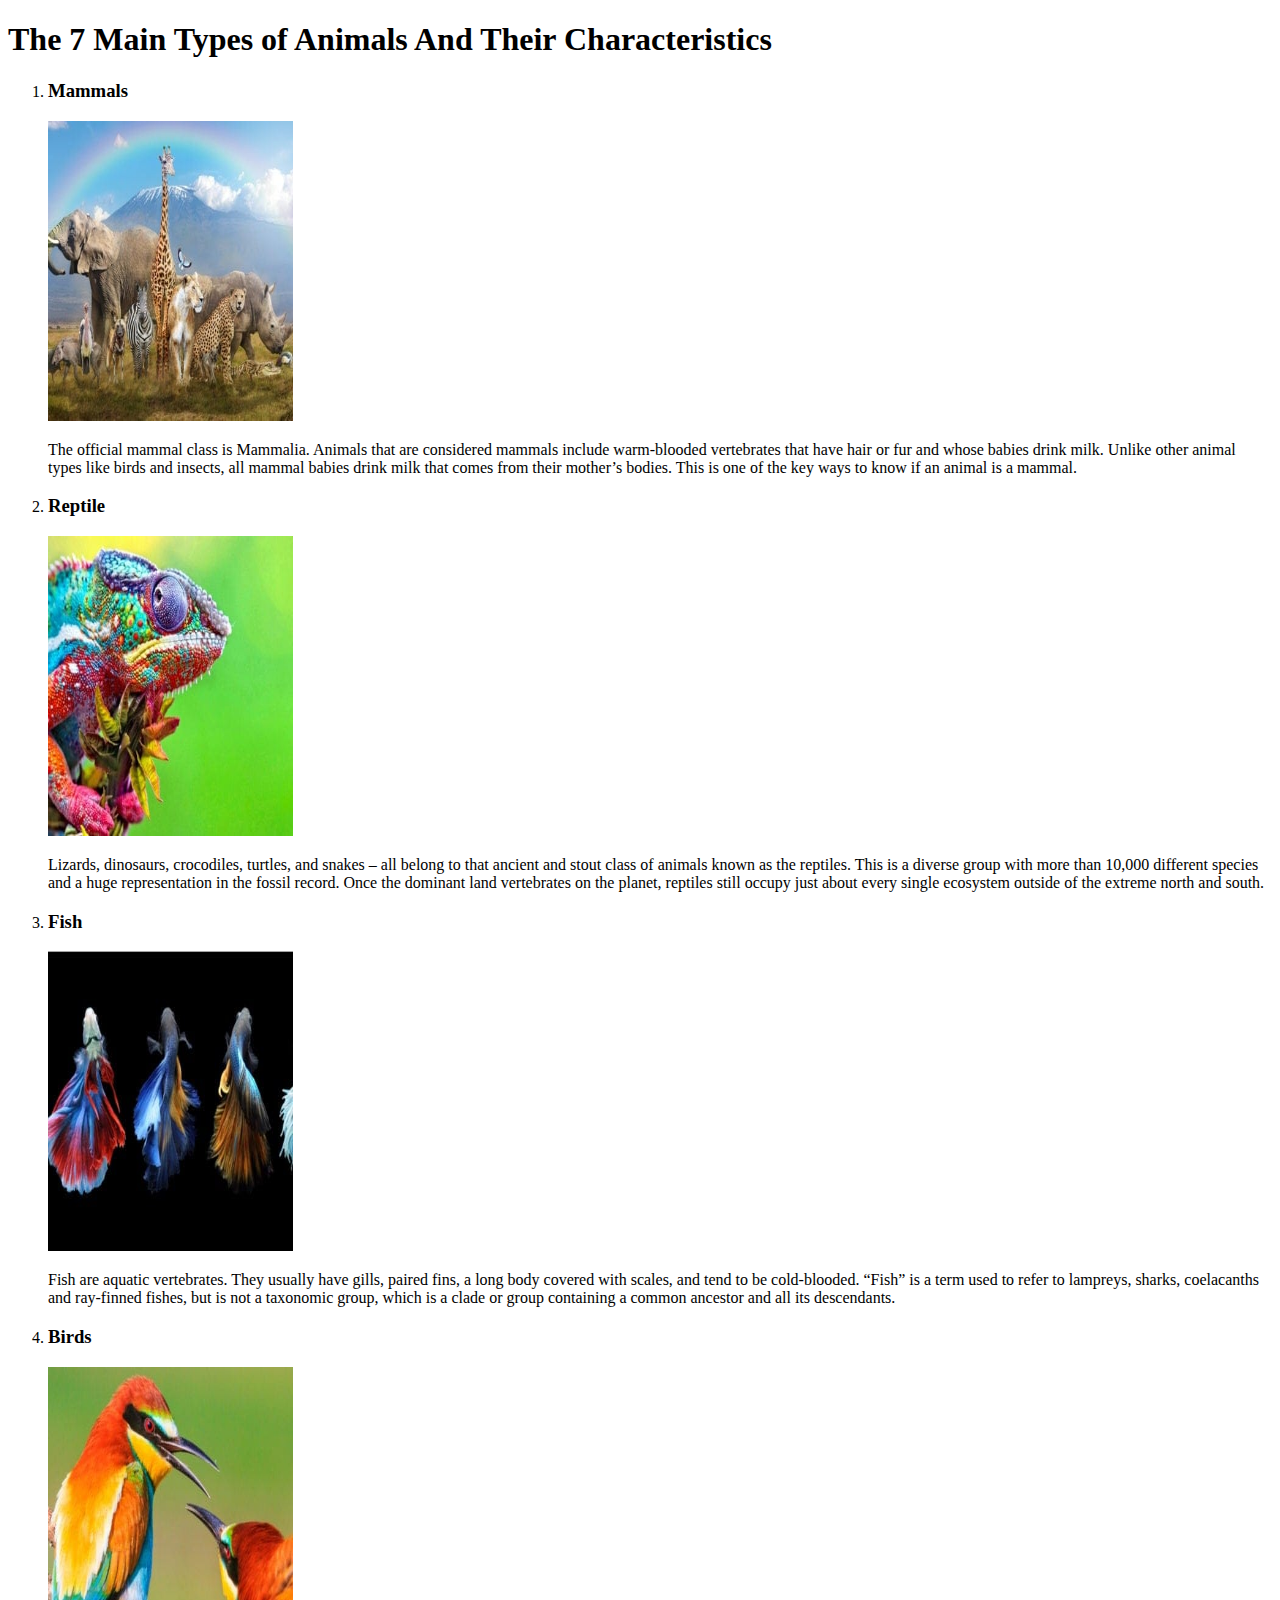
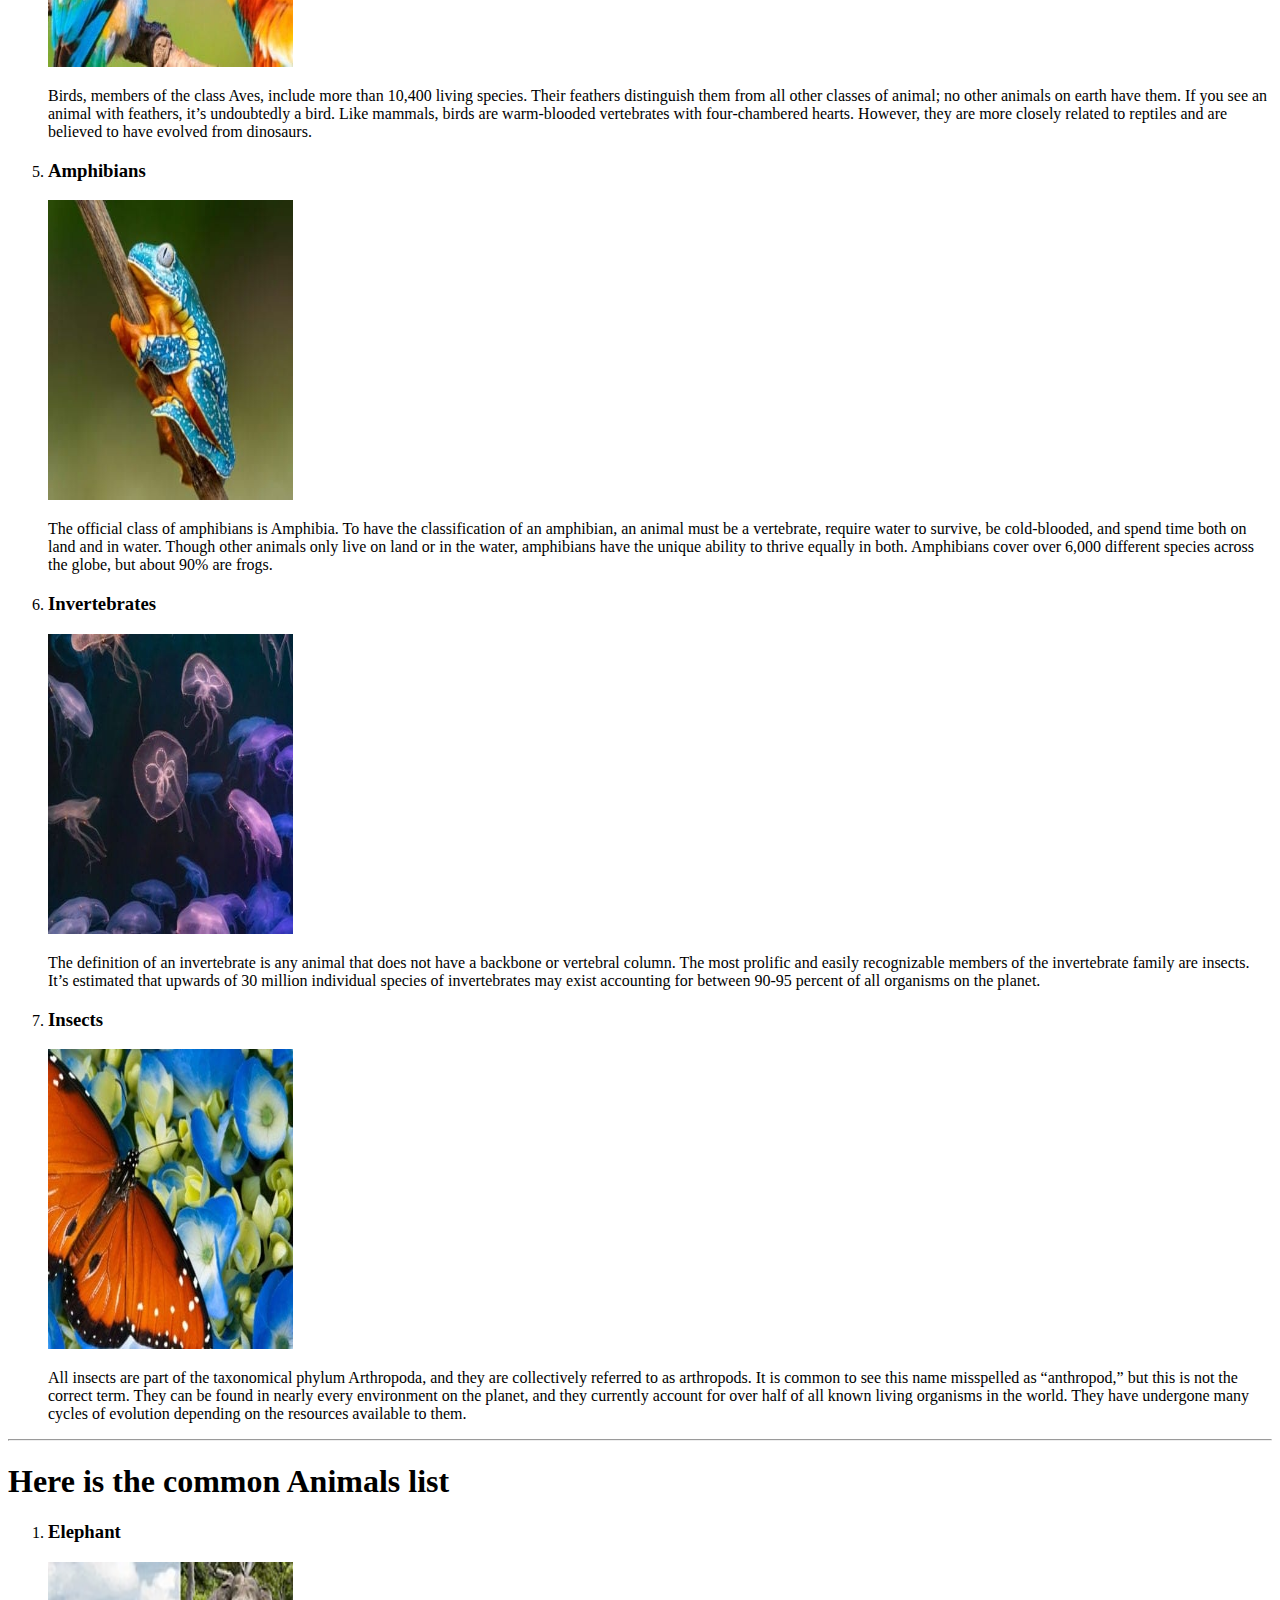
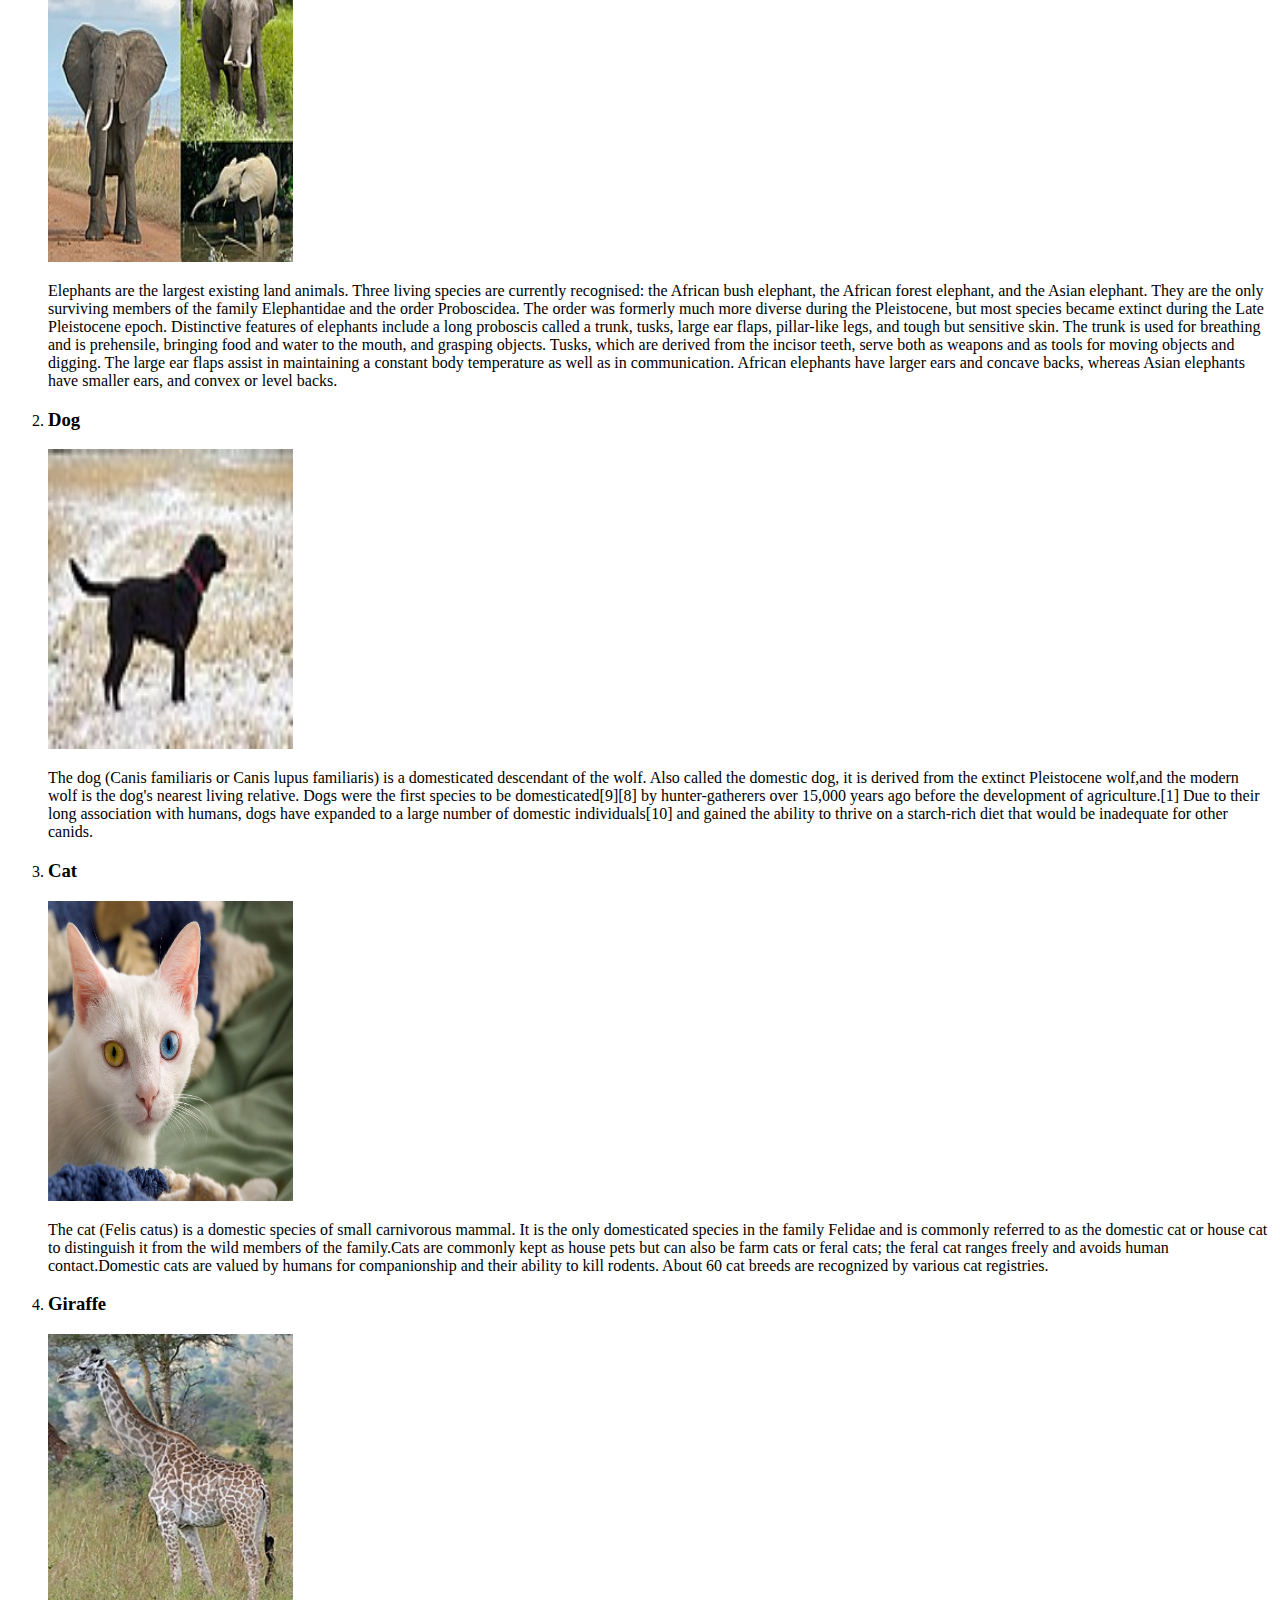
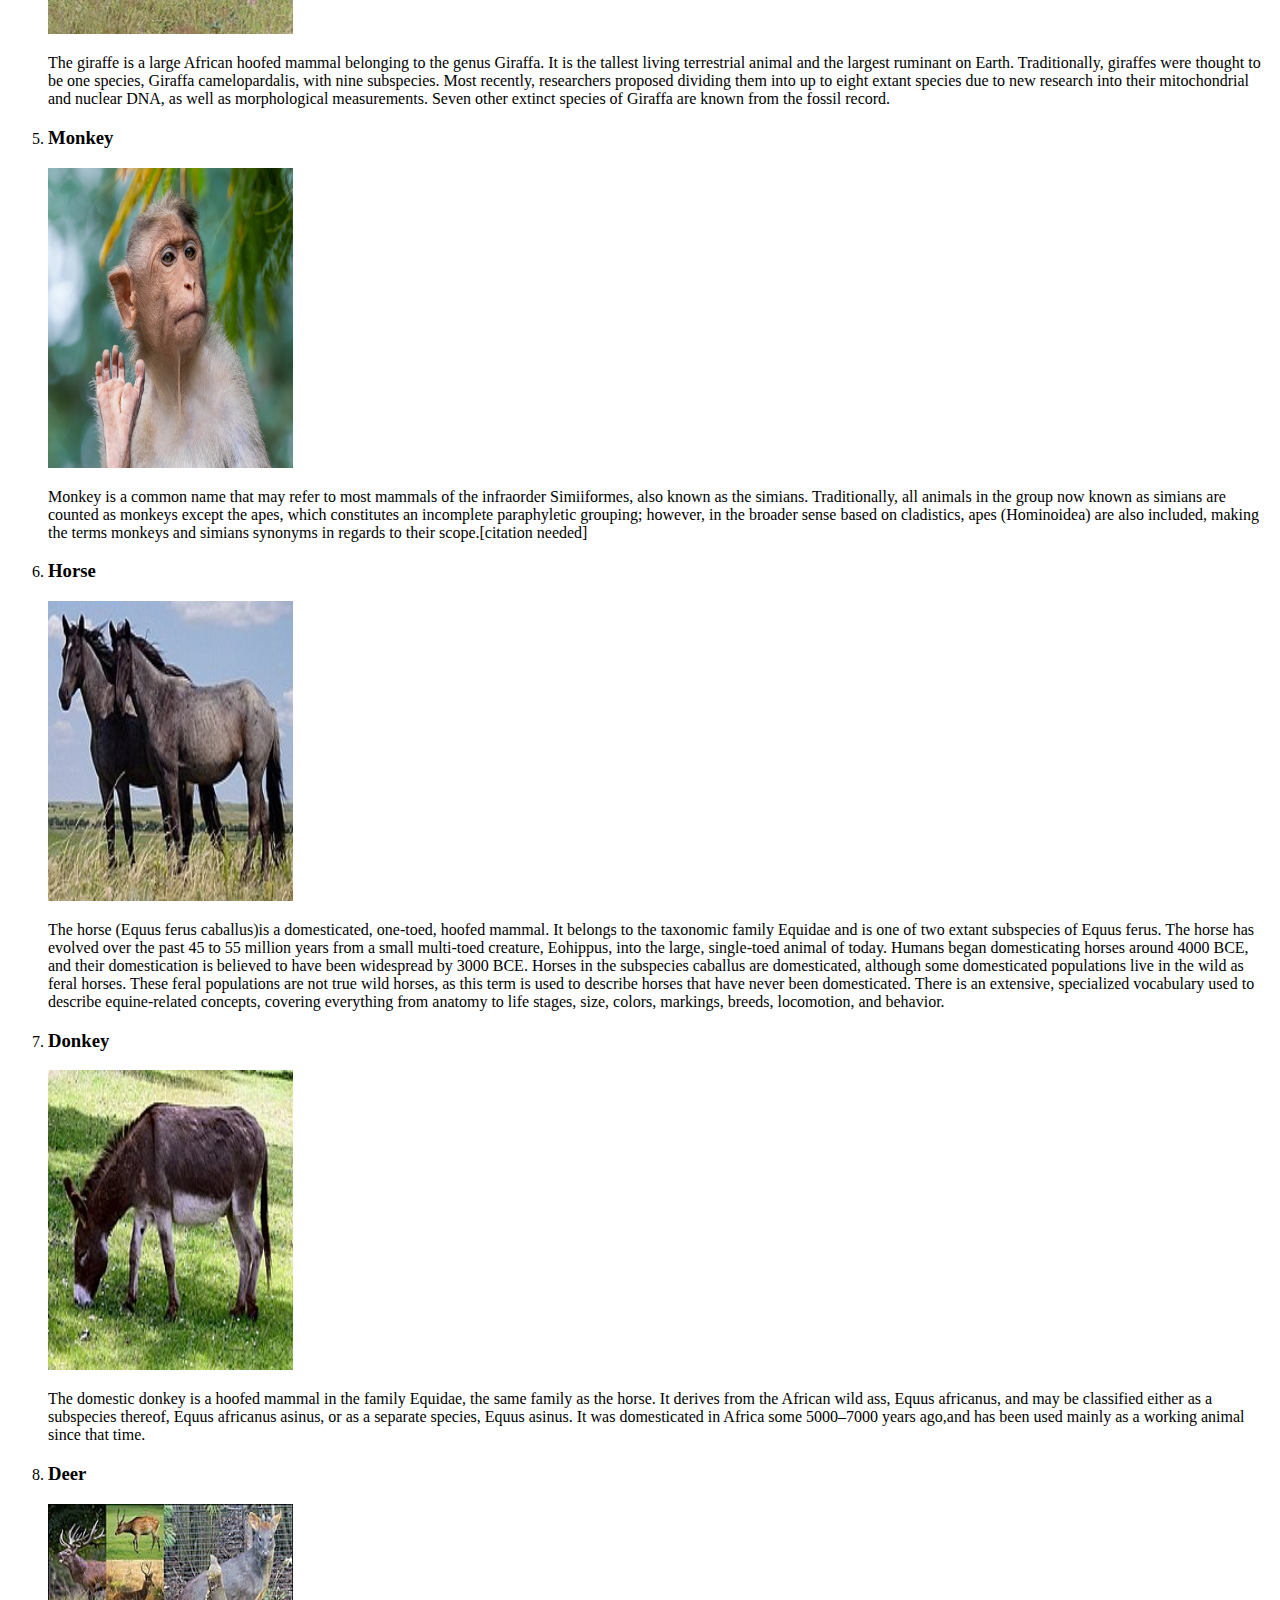
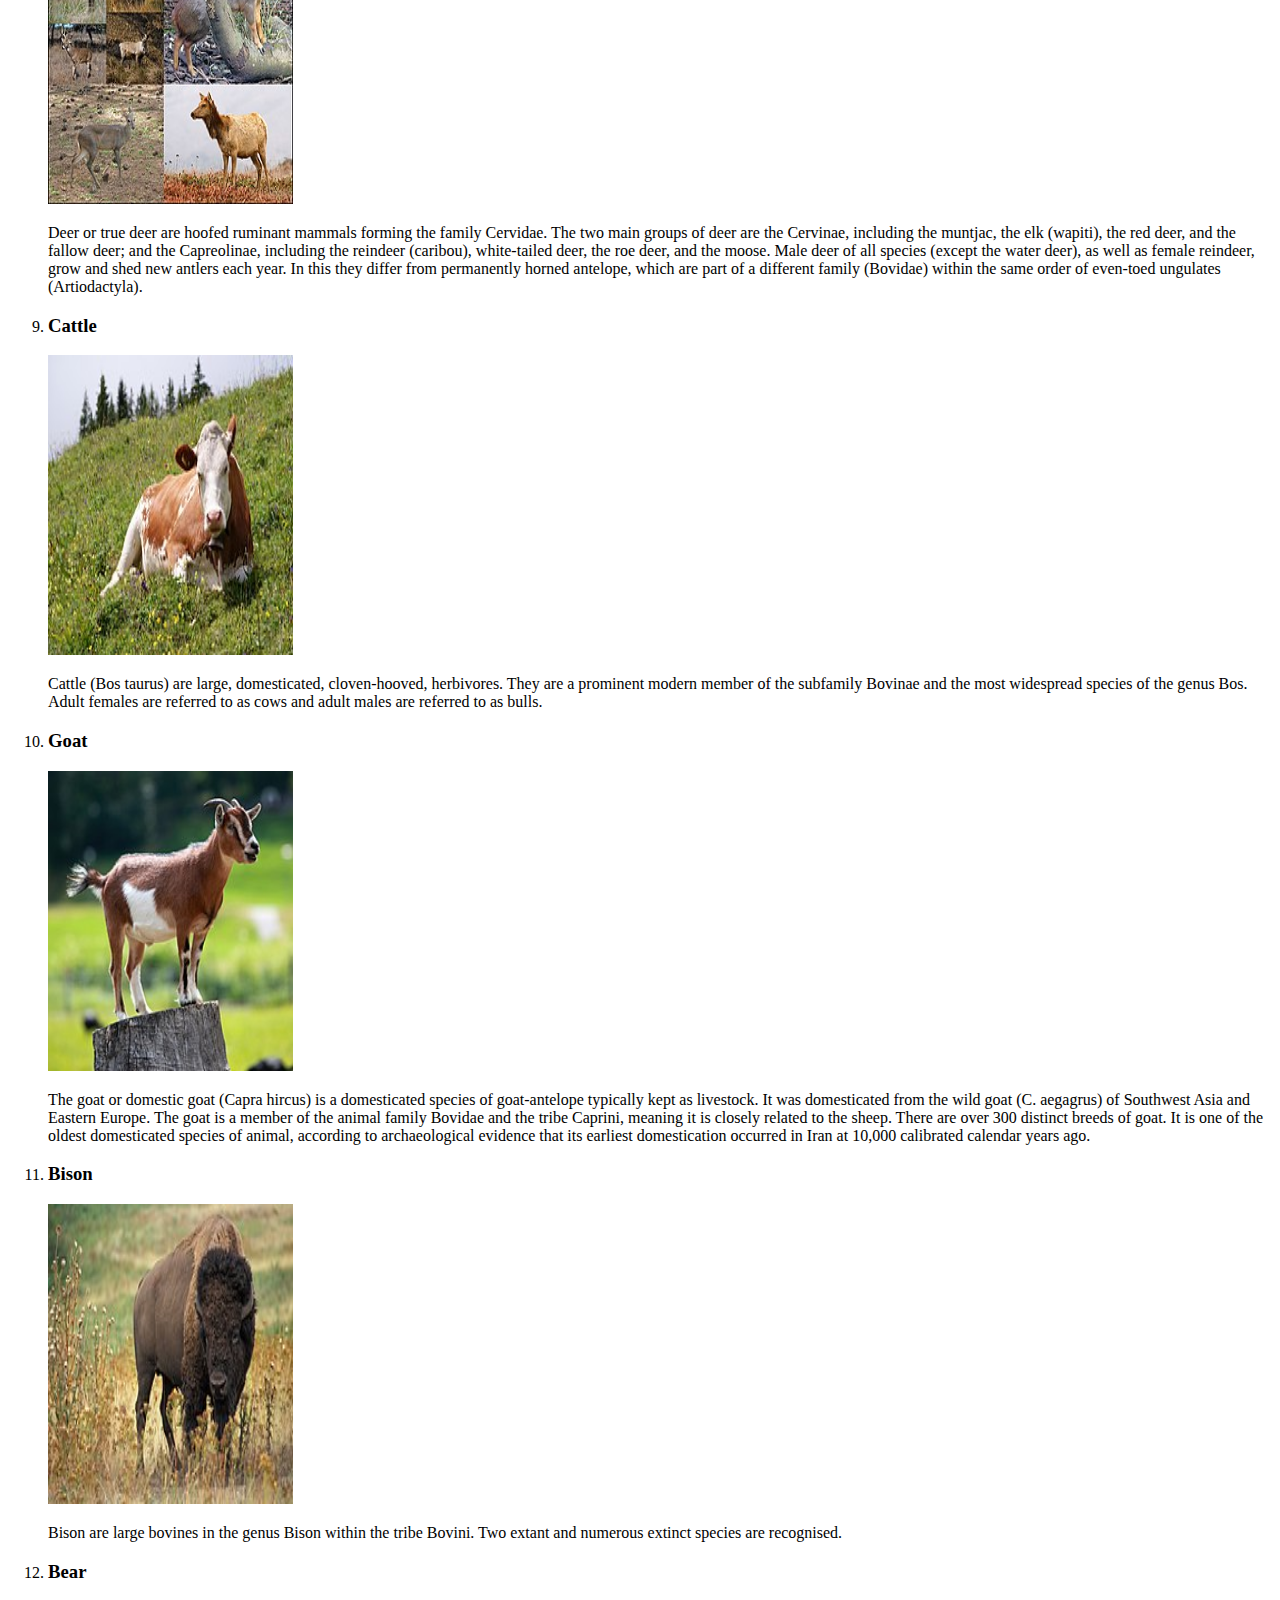
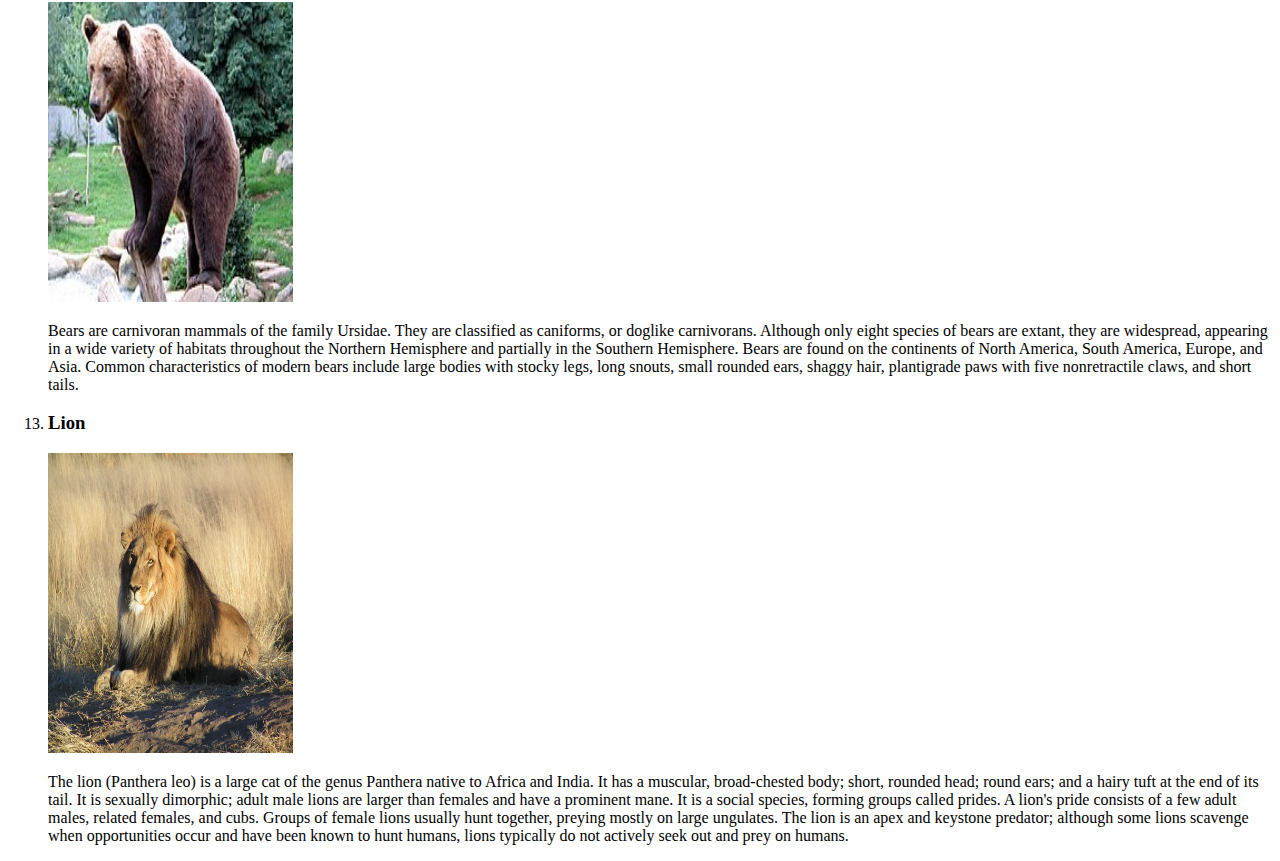
<file: AnimalSite/Animal.html>
<!DOCTYPE html>
<html lang="en">
<head>
    <meta charset="UTF-8">
    <meta http-equiv="X-UA-Compatible" content="IE=edge">
    <meta name="viewport" content="width=device-width, initial-scale=1.0">
    <title>Animal Article</title>
</head>
<body>
    <h1>The 7 Main Types of Animals And Their Characteristics</h1>
    <ol>
        <li>
            <h3>Mammals </h3>
        </li>
        <img
        height="300px"
        width="20%"
        title="Mammls"
        src="mammals.jpg"
        alt="Image not found"
        />
        <p>The official mammal class is Mammalia. Animals that are considered mammals include warm-blooded vertebrates that have hair or fur and whose babies drink milk. Unlike other animal types like birds and insects, all mammal babies drink milk that comes from their mother’s bodies. This is one of the key ways to know if an animal is a mammal.</p>
        
        <li>
           <h3>Reptile</h3> 
        </li>
        <img
        height="300px"
        width="20%"
        title="Reptile"
        src="Reptile.jpg"
        alt="Image not found"
        />
        <p>
            Lizards, dinosaurs, crocodiles, turtles, and snakes – all belong to that ancient and stout class of animals known as the reptiles. This is a diverse group with more than 10,000 different species and a huge representation in the fossil record. Once the dominant land vertebrates on the planet, reptiles still occupy just about every single ecosystem outside of the extreme north and south.
        </p>

        <li>
            <h3>Fish</h3>
        </li>
        <img
        height="300px"
        width="20%"
        title="Fish"
        src="fish.jpg"
        alt="Image not found"
        />
        <p>
            Fish are aquatic vertebrates. They usually have gills, paired fins, a long body covered with scales, and tend to be cold-blooded. “Fish” is a term used to refer to lampreys, sharks, coelacanths and ray-finned fishes, but is not a taxonomic group, which is a clade or group containing a common ancestor and all its descendants.  
        </p>

        <li>
            <h3>Birds</h3>
        </li>
        <img
        height="300px"
        width="20%"
        title="Birds"
        src="birds.jpg"
        alt="Image not found"
        />
        <p>
            Birds, members of the class Aves, include more than 10,400 living species. Their feathers distinguish them from all other classes of animal; no other animals on earth have them. If you see an animal with feathers, it’s undoubtedly a bird. Like mammals, birds are warm-blooded vertebrates with four-chambered hearts. However, they are more closely related to reptiles and are believed to have evolved from dinosaurs.
        </p>

        <li>
            <h3>Amphibians</h3>
        </li>
        <img
        height="300px"
        width="20%"
        title="Amphibians"
        src="amphibians.jpg"
        alt="Image not found"
        />
        <p>
            The official class of amphibians is Amphibia. To have the classification of an amphibian, an animal must be a vertebrate, require water to survive, be cold-blooded, and spend time both on land and in water. Though other animals only live on land or in the water, amphibians have the unique ability to thrive equally in both. Amphibians cover over 6,000 different species across the globe, but about 90% are frogs.
        </p>

        <li>
            <h3>Invertebrates</h3>
        </li>
        <img
        height="300px"
        width="20%"
        title="Invertebrates"
        src="invertebrates.jpg"
        alt="Image not found"
        />
        <p>
            The definition of an invertebrate is any animal that does not have a backbone or vertebral column. The most prolific and easily recognizable members of the invertebrate family are insects. It’s estimated that upwards of 30 million individual species of invertebrates may exist accounting for between 90-95 percent of all organisms on the planet.
        </p>

        <li>
            <h3>Insects</h3>
        </li>
        <img
        height="300px"
        width="20%"
        title="Insects"
        src="insects.jpg"
        alt="Image not found"
        />
        <p>
            All insects are part of the taxonomical phylum Arthropoda, and they are collectively referred to as arthropods. It is common to see this name misspelled as “anthropod,” but this is not the correct term. They can be found in nearly every environment on the planet, and they currently account for over half of all known living organisms in the world. They have undergone many cycles of evolution depending on the resources available to them.
        </p>


        
    </ol>
    <hr>
    <h1>Here is the common Animals list</h1>
    <ol>
        <li>
            <h3>Elephant</h3>
        </li>
        <img
        height="300px"
        width="20%"
        title="Elephant"
        src="elephant.jpg"
        alt="Image not found"
        />
        <p>
            Elephants are the largest existing land animals. Three living species are currently recognised: the African bush elephant, the African forest elephant, and the Asian elephant. They are the only surviving members of the family Elephantidae and the order Proboscidea. The order was formerly much more diverse during the Pleistocene, but most species became extinct during the Late Pleistocene epoch. Distinctive features of elephants include a long proboscis called a trunk, tusks, large ear flaps, pillar-like legs, and tough but sensitive skin. The trunk is used for breathing and is prehensile, bringing food and water to the mouth, and grasping objects. Tusks, which are derived from the incisor teeth, serve both as weapons and as tools for moving objects and digging. The large ear flaps assist in maintaining a constant body temperature as well as in communication. African elephants have larger ears and concave backs, whereas Asian elephants have smaller ears, and convex or level backs.
        </p>

        <li>
            <h3>Dog</h3>
        </li>
        <img
        height="300px"
        width="20%"
        title="Dog"
        src="dog.jpg"
        alt="Image not found"
        />
        <p>
            The dog (Canis familiaris or Canis lupus familiaris) is a domesticated descendant of the wolf. Also called the domestic dog, it is derived from the extinct Pleistocene wolf,and the modern wolf is the dog's nearest living relative. Dogs were the first species to be domesticated[9][8] by hunter-gatherers over 15,000 years ago before the development of agriculture.[1] Due to their long association with humans, dogs have expanded to a large number of domestic individuals[10] and gained the ability to thrive on a starch-rich diet that would be inadequate for other canids.
        </p>

        <li>
            <h3>Cat</h3>
        </li>
        <img
        height="300px"
        width="20%"
        title="Cat"
        src="cat.jpg"
        alt="Image not found"
        />
        <p>
            The cat (Felis catus) is a domestic species of small carnivorous mammal. It is the only domesticated species in the family Felidae and is commonly referred to as the domestic cat or house cat to distinguish it from the wild members of the family.Cats are commonly kept as house pets but can also be farm cats or feral cats; the feral cat ranges freely and avoids human contact.Domestic cats are valued by humans for companionship and their ability to kill rodents. About 60 cat breeds are recognized by various cat registries.
        </p>

        <li>
            <h3>Giraffe</h3>
        </li>
        <img
        height="300px"
        width="20%"
        title="Giraffe"
        src="Giraffe.jpg"
        alt="Image not found"
        />
        <p>
            The giraffe is a large African hoofed mammal belonging to the genus Giraffa. It is the tallest living terrestrial animal and the largest ruminant on Earth. Traditionally, giraffes were thought to be one species, Giraffa camelopardalis, with nine subspecies. Most recently, researchers proposed dividing them into up to eight extant species due to new research into their mitochondrial and nuclear DNA, as well as morphological measurements. Seven other extinct species of Giraffa are known from the fossil record.
        </p>

        <li>
            <h3>Monkey</h3>
        </li>
        <img
        height="300px"
        width="20%"
        title="Monkey"
        src="monkey.jpg"
        alt="Image not found"
        />
        <p>
            Monkey is a common name that may refer to most mammals of the infraorder Simiiformes, also known as the simians. Traditionally, all animals in the group now known as simians are counted as monkeys except the apes, which constitutes an incomplete paraphyletic grouping; however, in the broader sense based on cladistics, apes (Hominoidea) are also included, making the terms monkeys and simians synonyms in regards to their scope.[citation needed]
        </p>

        <li>
            <h3>Horse</h3>
        </li>
        <img
        height="300px"
        width="20%"
        title="Horse"
        src="horse.jpg"
        alt="Image not found"
        />
        <p>
            The horse (Equus ferus caballus)is a domesticated, one-toed, hoofed mammal. It belongs to the taxonomic family Equidae and is one of two extant subspecies of Equus ferus. The horse has evolved over the past 45 to 55 million years from a small multi-toed creature, Eohippus, into the large, single-toed animal of today. Humans began domesticating horses around 4000 BCE, and their domestication is believed to have been widespread by 3000 BCE. Horses in the subspecies caballus are domesticated, although some domesticated populations live in the wild as feral horses. These feral populations are not true wild horses, as this term is used to describe horses that have never been domesticated. There is an extensive, specialized vocabulary used to describe equine-related concepts, covering everything from anatomy to life stages, size, colors, markings, breeds, locomotion, and behavior.
        </p>

        <li>
            <h3>Donkey</h3>
        </li>
        <img
        height="300px"
        width="20%"
        title="Donkey"
        src="Donkey.jpg"
        alt="Image not found"
        />
        <p>
            The domestic donkey is a hoofed mammal in the family Equidae, the same family as the horse. It derives from the African wild ass, Equus africanus, and may be classified either as a subspecies thereof, Equus africanus asinus, or as a separate species, Equus asinus. It was domesticated in Africa some 5000–7000 years ago,and has been used mainly as a working animal since that time.
        </p>

        <li>
            <h3>Deer</h3>
        </li>
        <img
        height="300px"
        width="20%"
        title="Deer"
        src="deer.jpg"
        alt="Image not found"
        />
        <p>
            Deer or true deer are hoofed ruminant mammals forming the family Cervidae. The two main groups of deer are the Cervinae, including the muntjac, the elk (wapiti), the red deer, and the fallow deer; and the Capreolinae, including the reindeer (caribou), white-tailed deer, the roe deer, and the moose. Male deer of all species (except the water deer), as well as female reindeer, grow and shed new antlers each year. In this they differ from permanently horned antelope, which are part of a different family (Bovidae) within the same order of even-toed ungulates (Artiodactyla).
        </p>

        <li>
            <h3>Cattle</h3>
        </li>
        <img
        height="300px"
        width="20%"
        title="Cattle"
        src="cattle.jpg"
        alt="Image not found"
        />
        <p>
            Cattle (Bos taurus) are large, domesticated, cloven-hooved, herbivores. They are a prominent modern member of the subfamily Bovinae and the most widespread species of the genus Bos. Adult females are referred to as cows and adult males are referred to as bulls.
        </p>

        <li>
            <h3>Goat</h3>
        </li>
        <img
        height="300px"
        width="20%"
        title="Goat"
        src="goat.jpg"
        alt="Image not found"
        />
        <p>
            The goat or domestic goat (Capra hircus) is a domesticated species of goat-antelope typically kept as livestock. It was domesticated from the wild goat (C. aegagrus) of Southwest Asia and Eastern Europe. The goat is a member of the animal family Bovidae and the tribe Caprini, meaning it is closely related to the sheep. There are over 300 distinct breeds of goat. It is one of the oldest domesticated species of animal, according to archaeological evidence that its earliest domestication occurred in Iran at 10,000 calibrated calendar years ago.
        </p>

        <li>
            <h3>Bison</h3>
        </li>
        <img
        height="300px"
        width="20%"
        title="Bison"
        src="bison.jpg"
        alt="Image not Found"
        />
        <p>
            Bison are large bovines in the genus Bison  within the tribe Bovini. Two extant and numerous extinct species are recognised.
        </p>

        <li>
            <h3>Bear</h3>
        </li>
        <img
        height="300px"
        width="20%"
        title="Bears"
        src="bear.jpg"
        alt="Image not Found"
        />
        <p>
            Bears are carnivoran mammals of the family Ursidae. They are classified as caniforms, or doglike carnivorans. Although only eight species of bears are extant, they are widespread, appearing in a wide variety of habitats throughout the Northern Hemisphere and partially in the Southern Hemisphere. Bears are found on the continents of North America, South America, Europe, and Asia. Common characteristics of modern bears include large bodies with stocky legs, long snouts, small rounded ears, shaggy hair, plantigrade paws with five nonretractile claws, and short tails.
        </p>

        <li>
            <h3>Lion</h3>
        </li>
        <img
        height="300px"
        width="20%"
        title="Lion"
        src="lion.jpg"
        alt="Image not found"
        />
        <p>
            The lion (Panthera leo) is a large cat of the genus Panthera native to Africa and India. It has a muscular, broad-chested body; short, rounded head; round ears; and a hairy tuft at the end of its tail. It is sexually dimorphic; adult male lions are larger than females and have a prominent mane. It is a social species, forming groups called prides. A lion's pride consists of a few adult males, related females, and cubs. Groups of female lions usually hunt together, preying mostly on large ungulates. The lion is an apex and keystone predator; although some lions scavenge when opportunities occur and have been known to hunt humans, lions typically do not actively seek out and prey on humans.
        </p>


    </ol>
    
</body>
</html>
</file>
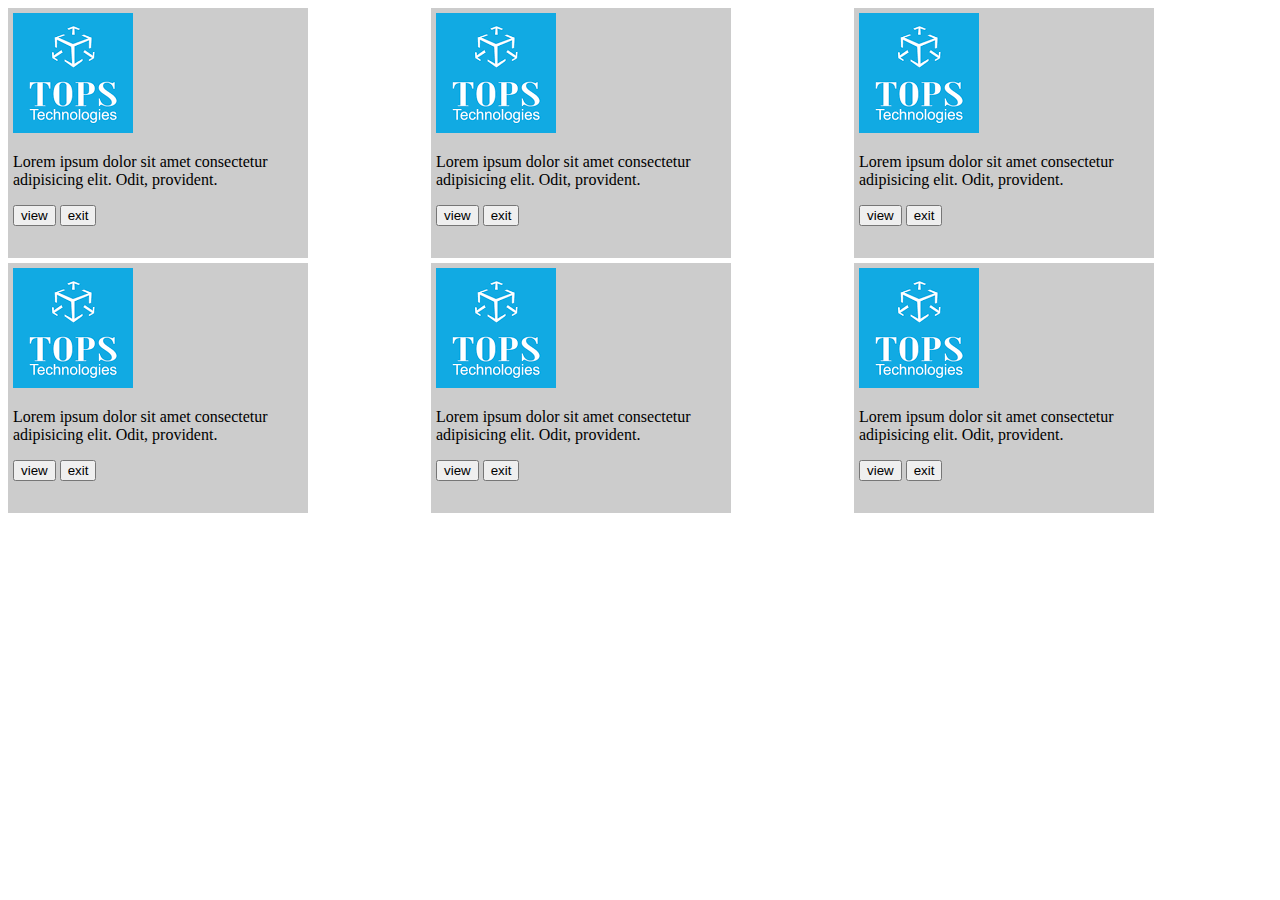
<file: Css_Assignment/layout.html>
<!DOCTYPE html>
<html lang="en">
<head>
    <meta charset="UTF-8">
    <meta http-equiv="X-UA-Compatible" content="IE=edge">
    <meta name="viewport" content="width=device-width, initial-scale=1.0">
    <title>Layout</title>
    <style>
  .container {
  display: grid;
  grid-template-columns: repeat(3, 1fr);
  grid-gap: 5px;
}

.item {
  height: 250px;
  width: 300px;
  background-color: #ccc;
  box-sizing: border-box;
  padding: 5px;
}
    </style>
</head>

<body>
    <div class="container">
        <div class="item item1">
            <img src="logo.png" alt="">
            <p>Lorem ipsum dolor sit amet consectetur adipisicing elit. Odit, provident.</p>
            <button>view</button>
            <button>exit</button>

        </div>

        <div class="item item2">
            <img src="logo.png" alt="">
            <p>Lorem ipsum dolor sit amet consectetur adipisicing elit. Odit, provident.</p>
            <button>view</button>
            <button>exit</button>
        </div>
          
        <div class="item item3">
            <img src="logo.png" alt="">
            <p>Lorem ipsum dolor sit amet consectetur adipisicing elit. Odit, provident.</p>
            <button>view</button>
            <button>exit</button>
        </div>
        <div class="item item4">
            <img src="logo.png" alt="">
            <p>Lorem ipsum dolor sit amet consectetur adipisicing elit. Odit, provident.</p>
            <button>view</button>
            <button>exit</button>
        </div>
        <div class="item item5">
            <img src="logo.png" alt="">
            <p>Lorem ipsum dolor sit amet consectetur adipisicing elit. Odit, provident.</p>
            <button>view</button>
            <button>exit</button>
        </div>
        <div class="item item6">
            <img src="logo.png" alt="">
            <p>Lorem ipsum dolor sit amet consectetur adipisicing elit. Odit, provident.</p>
            <button>view</button>
            <button>exit</button>
        </div>
      </div>
</body>
</html>
</file>
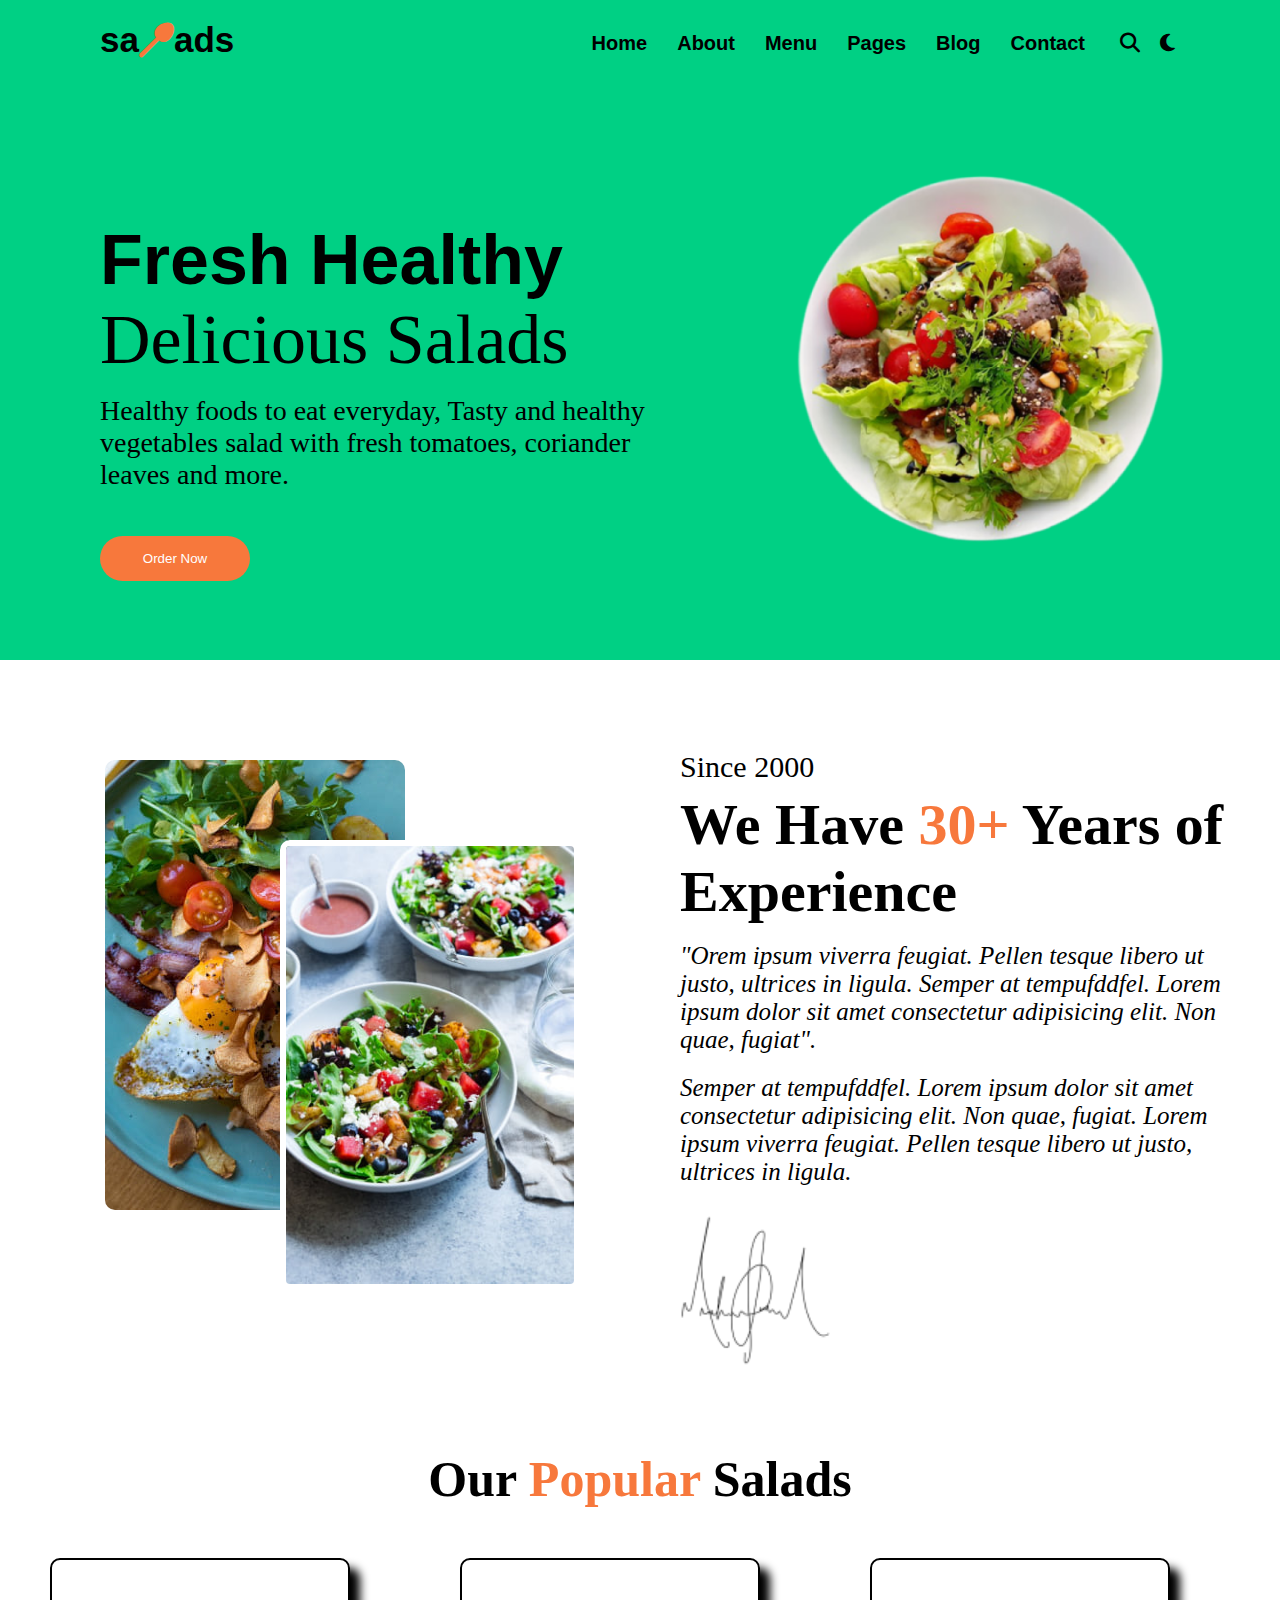
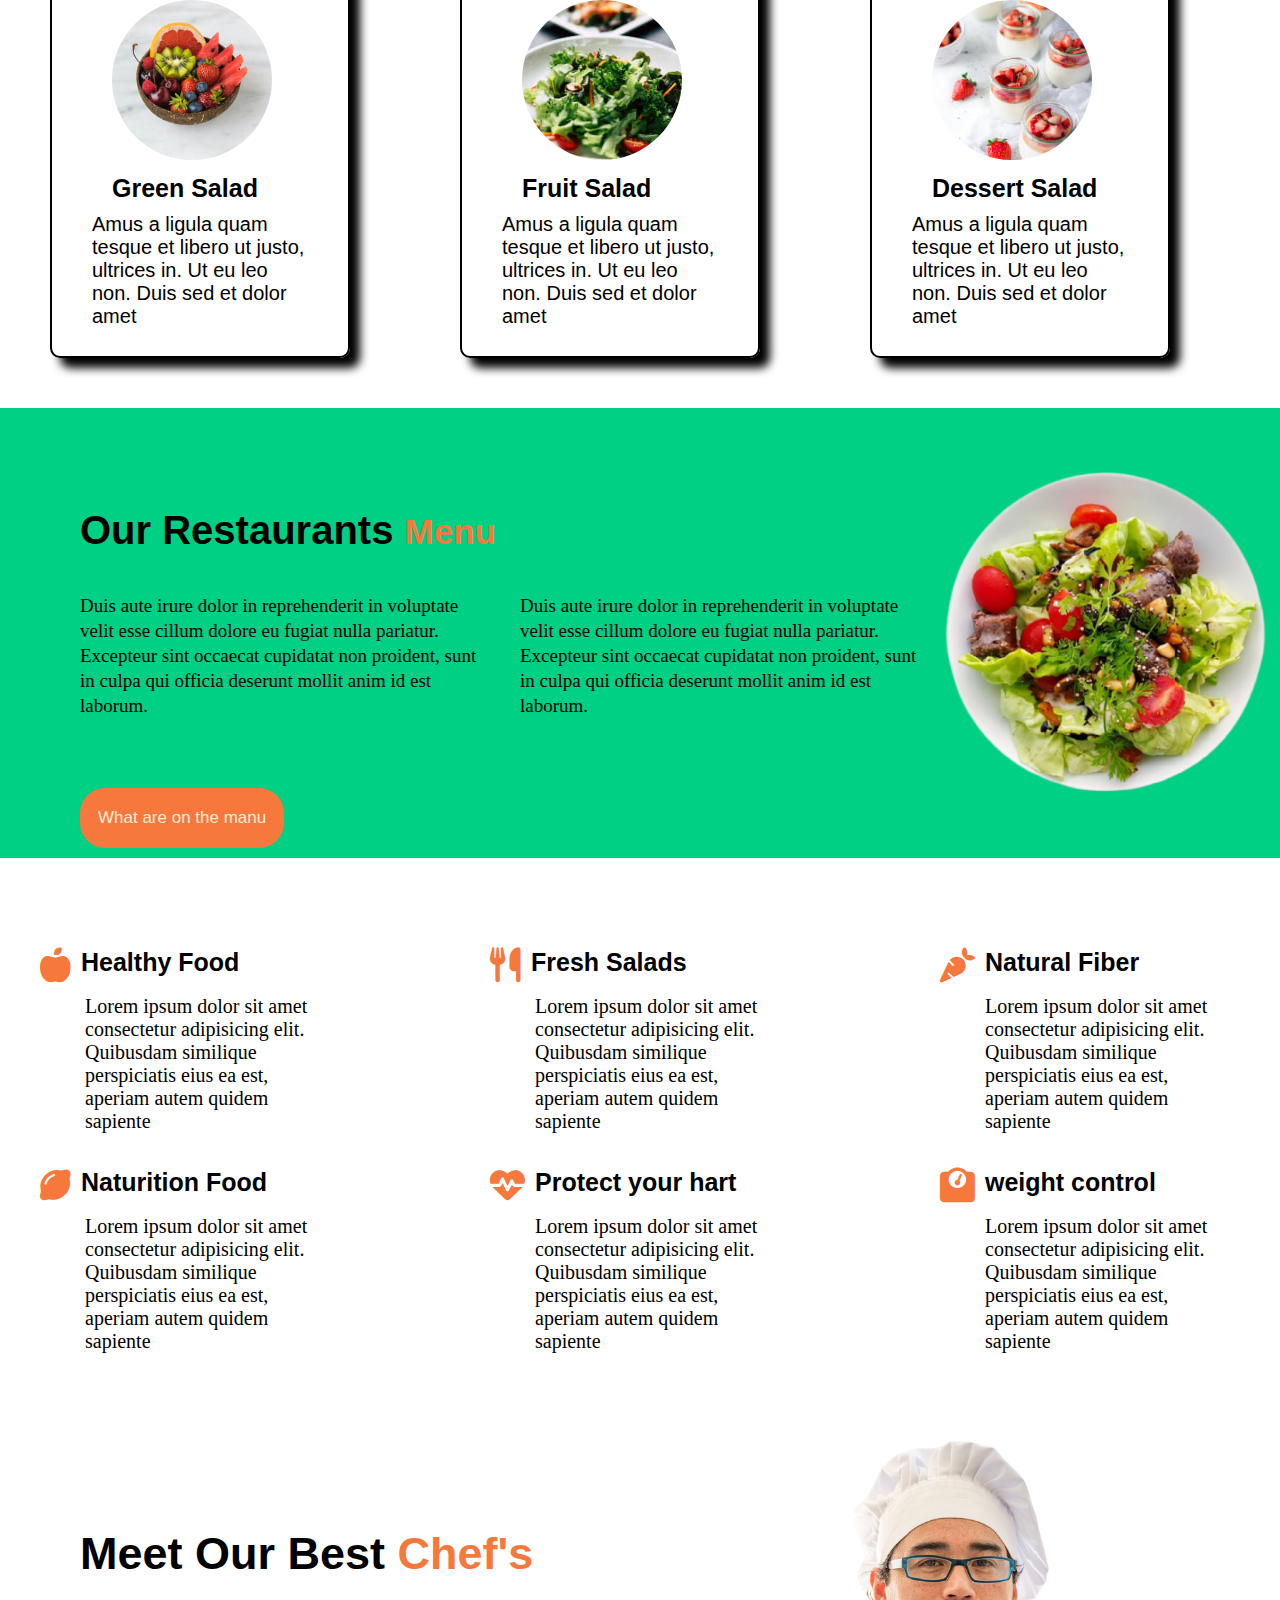
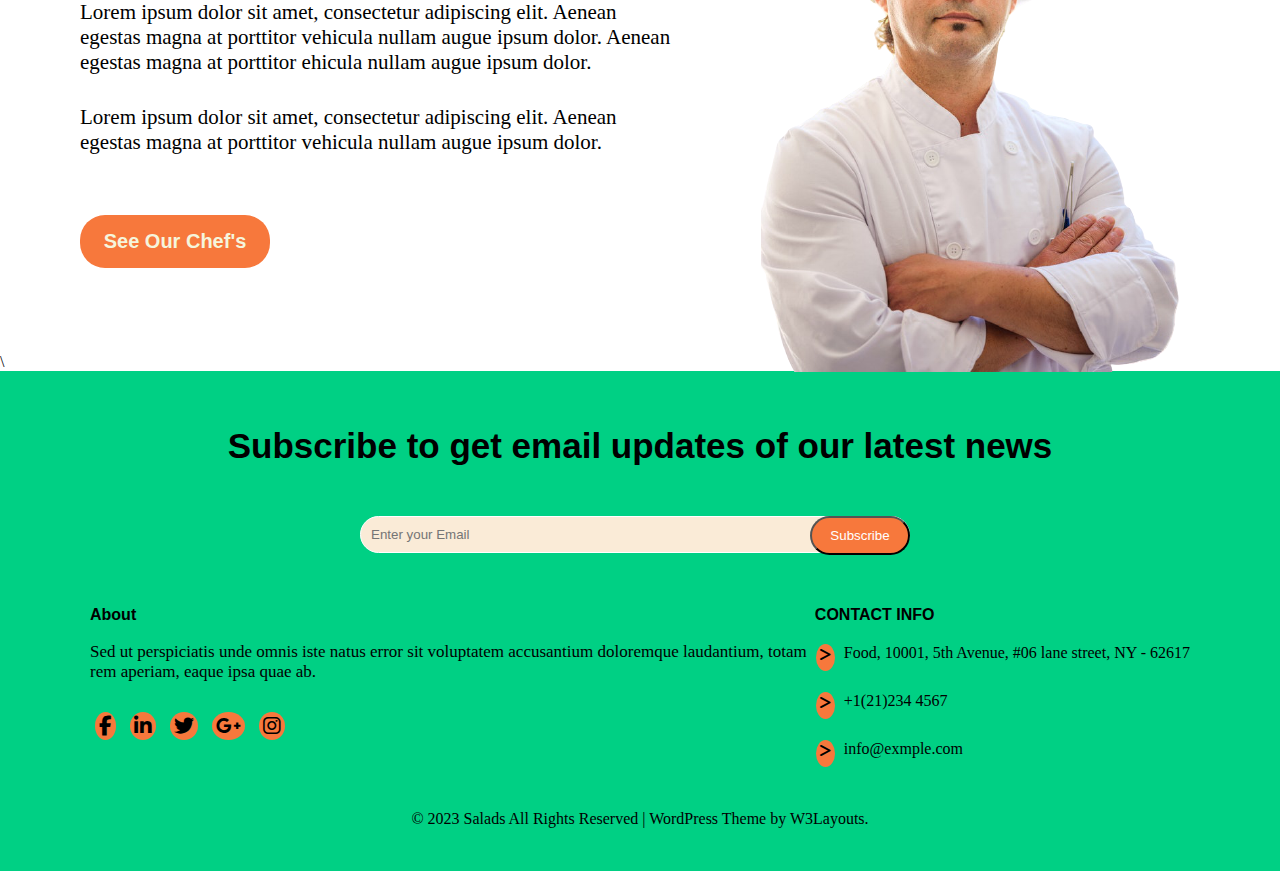
<file: Food_Website/food.html>
<!DOCTYPE html>
<html lang="en">
<head>
    <meta charset="UTF-8">
    <meta http-equiv="X-UA-Compatible" content="IE=edge">
    <meta name="viewport" content="width=device-width, initial-scale=1.0">
    <link rel="stylesheet" href="https://cdnjs.cloudflare.com/ajax/libs/font-awesome/6.4.0/css/all.min.css">
    <link rel="stylesheet" href="style.css">
    <title>FoodSite</title>
</head>
<body>
    <!-- header -->
    <div class="main">
        
        <div class="main-1">
            sa<span class="fa-solid fa-spoon orange"></span>ads
        </div>
    
    <div class="main-2">
    
        <ul>
            <li><a href="#">Home</a></li>
            <li><a href="#">About</a></li>

            <li><a href="#">Menu</a></li>

            <li class="Pages-dropdown"><a href="#">Pages</a>

                <div class="Pages-dropdown-content">
                    <a href="#">404</a>
                    <a href="#">Email</a>
                    <a href="#">Shortcodes</a>
                    <a href="#">Landing page</a>
                </div>
              
            </li>

            <li class="Blog-dropdown"><a href="#">Blog</a>

                <div class="Blog-dropdown-content">
                    <a href="#">Blog Page</a>
                    <a href="#">BlogSingal</a>
                </div>


            </li>

            <li><a href="#">Contact</a></li>
            <li><i class="fa-solid fa-magnifying-glass icone"></i></li>
            <li><i class="fa-solid fa-moon"></i></li>

        </ul>
  
</div>
</div>

<!-- section-1 -->
<div class="section-1">
    <div class="fresh">
        <h1>Fresh Healthy</h1>
        <p class="h1">Delicious Salads</p>
        <p class="p1">Healthy foods to eat everyday, Tasty and healthy vegetables salad with fresh tomatoes, coriander leaves and more.</p>
        <button class="Order">Order Now</button>
    </div>
    <div class="dish"><img src="img/banner1 (2).png" alt=""></div>

</div>


<!-- section-2 -->
<div class="section-2">
    <div class="img">
        <img src="img/ab1.jpg" class="img1" alt="">
        <img src="img/ab2.jpg"  class="img2" alt="">
    </div>

    <div class="con">
        <p class="p1">Since 2000</p>
        <h2> We Have <span>30+</span> Years of Experience   </h2>
        <p class="p2">"Orem ipsum viverra feugiat. Pellen tesque libero ut justo, ultrices in ligula. Semper at tempufddfel. Lorem ipsum dolor sit amet consectetur adipisicing elit. Non quae, fugiat".</p>
        <p class="p3">Semper at tempufddfel. Lorem ipsum dolor sit amet consectetur adipisicing elit. Non quae, fugiat. Lorem ipsum viverra feugiat. Pellen tesque libero ut justo, ultrices in ligula.</p>
        <img src="img/sign.png" alt="">
    </div>
</div>

<!-- section-3 -->
<div class="section3">
        <h2>Our <span>Popular</span> Salads</h2>
        <div class="section-3">
            <div class="frute1">
                <img src="img/s1.jpg" alt="">
                <h3><a href="#">Green Salad</a></h3>
                <p>Amus a ligula quam tesque et libero ut justo, ultrices in. Ut eu leo non. Duis sed et dolor amet</p>
            </div>
            <div class="frute2">
                <img src="img/s2.jpg" alt="">
                <h3><a href="#">Fruit Salad</a></h3>
                <p>Amus a ligula quam tesque et libero ut justo, ultrices in. Ut eu leo non. Duis sed et dolor amet</p>
            </div>
            <div class="frute3">
                <img src="img/s3.jpg" alt="">
                <h3><a href="#">Dessert Salad</a></h3>
                <p>Amus a ligula quam tesque et libero ut justo, ultrices in. Ut eu leo non. Duis sed et dolor amet</p>
            </div>
        </div>
    </div> 

    <!-- section-4 -->
     <div class="section-4">
        <div class="man1">
            <h2>Our Restaurants <span>Menu</span> </h2>
            <div class="con">
                <div class="con-1">
                    Duis aute irure dolor in reprehenderit in voluptate velit esse cillum dolore eu fugiat nulla
                    pariatur.
                    Excepteur sint occaecat cupidatat non proident, sunt in culpa qui officia deserunt mollit anim id
                    est
                    laborum.</div>
                <div class="con-2">Duis aute irure dolor in reprehenderit in voluptate velit esse cillum dolore eu
                    fugiat
                    nulla pariatur. Excepteur sint occaecat cupidatat non proident, sunt in culpa qui officia deserunt
                    mollit anim id est laborum.</div>
            </div>
            <button class="manu">What are on the manu</button>
        </div>
        <div class="man2">
            <img src="img/banner1 (2).png" alt="">
        </div>
    </div>

    </div>

       <!-- section-5 -->
       <div class="section-5">
        <div class="icon">
            <div class="sub">
                <i class="fa-solid fa-apple-whole"></i>
                <h4>Healthy Food</h4>
            </div>
            <p>Lorem ipsum dolor sit amet consectetur adipisicing elit. Quibusdam similique perspiciatis eius ea est, aperiam autem quidem sapiente</p>
        </div>
        <div class="icon">
            <div class="sub">
                <i class="fa-sharp fa-solid fa-utensils"></i>
                <h4>Fresh Salads</h4>
            </div>
            <p>Lorem ipsum dolor sit amet consectetur adipisicing elit. Quibusdam similique perspiciatis eius ea est, aperiam autem quidem sapiente</p>
        </div>
        <div class="icon">
            <div class="sub">
                <i class="fa-solid fa-carrot"></i>
                <h4>Natural Fiber</h4>
            </div>
            <p>Lorem ipsum dolor sit amet consectetur adipisicing elit. Quibusdam similique perspiciatis eius ea est, aperiam autem quidem sapiente</p>
        </div>
        <div class="icon">
            <div class="sub">
                <i class="fa-solid fa-lemon"></i>
                <h4>Naturition Food</h4>
            </div>
            <p>Lorem ipsum dolor sit amet consectetur adipisicing elit. Quibusdam similique perspiciatis eius ea est, aperiam autem quidem sapiente</p>
        </div>
        <div class="icon">
            <div class="sub">
                <i class="fa-solid fa-heart-pulse"></i>
                <h4>Protect your hart</h4>
            </div>
            <p>Lorem ipsum dolor sit amet consectetur adipisicing elit. Quibusdam similique perspiciatis eius ea est, aperiam autem quidem sapiente</p>
        </div>
        <div class="icon">
            <div class="sub">
                <i class="fa-solid fa-weight-scale"></i>
                <h4>weight control</h4>
            </div>
            <p>Lorem ipsum dolor sit amet consectetur adipisicing elit. Quibusdam similique perspiciatis eius ea est, aperiam autem quidem sapiente</p>
        </div>
       </div>


       <!-- section 6 -->
       <div class="section-6">
        <div class="sectionpart1">
            <h1>Meet Our Best  <span>Chef's</span>  </h1>
            <p> Lorem ipsum dolor sit amet, consectetur adipiscing elit. Aenean egestas magna at porttitor vehicula nullam augue ipsum dolor. Aenean egestas magna at porttitor ehicula nullam augue ipsum dolor.</p>
    
            <p>Lorem ipsum dolor sit amet, consectetur adipiscing elit. Aenean egestas magna at porttitor vehicula nullam augue ipsum dolor.</p>
            <button>See Our Chef's</button>
        </div>
       <div class="sectionpart2">
         <div class="chif-img">
        <img src="img/img2.png" alt="">
       </div>
       </div>

      
       </div>

        <!-- section-7  -->
    \<div class="section-7">
        <h1>Subscribe to get email updates of our latest news</h1>
        <div class="btn">
            <input type="search" placeholder="Enter your Email">
            <button>Subscribe</button>
        </div>
        <div class="home">
            <div class="right">
                <h5>About</h5>
                <p class="p2">Sed ut perspiciatis unde omnis iste natus error sit voluptatem accusantium doloremque
                    laudantium,
                    totam rem aperiam, eaque ipsa quae ab.</p>
                <i class="fa-brands fa-facebook-f"></i>
                <i class="fa-brands fa-linkedin-in"></i>
                <i class="fa-brands fa-twitter"></i>
                <i class="fa-brands fa-google-plus-g"></i>
                <i class="fa-brands fa-instagram"></i>
            </div>
            <div class="left">
                <h5>CONTACT INFO</h5>
                <div class="arrow">
                    <i class="fa-solid fa-greater-than"></i>
                    <p class="p1">Food, 10001, 5th Avenue, #06 lane street, NY - 62617</p>
                </div>
                <div class="arrow">
                    <i class="fa-solid fa-greater-than"></i>
                    <p class="p1">+1(21)234 4567</p>
                </div>
                <div class="arrow">
                    <i class="fa-solid fa-greater-than"></i>
                    <p class="p1">info@exmple.com</p>
                </div>
            </div>
        </div>
        <p class="p3">&copy 2023 Salads All Rights Reserved | WordPress Theme by
            <span class="s1">W3Layouts.</span>
        </p>
    </div>
</body>
</html>
</file>
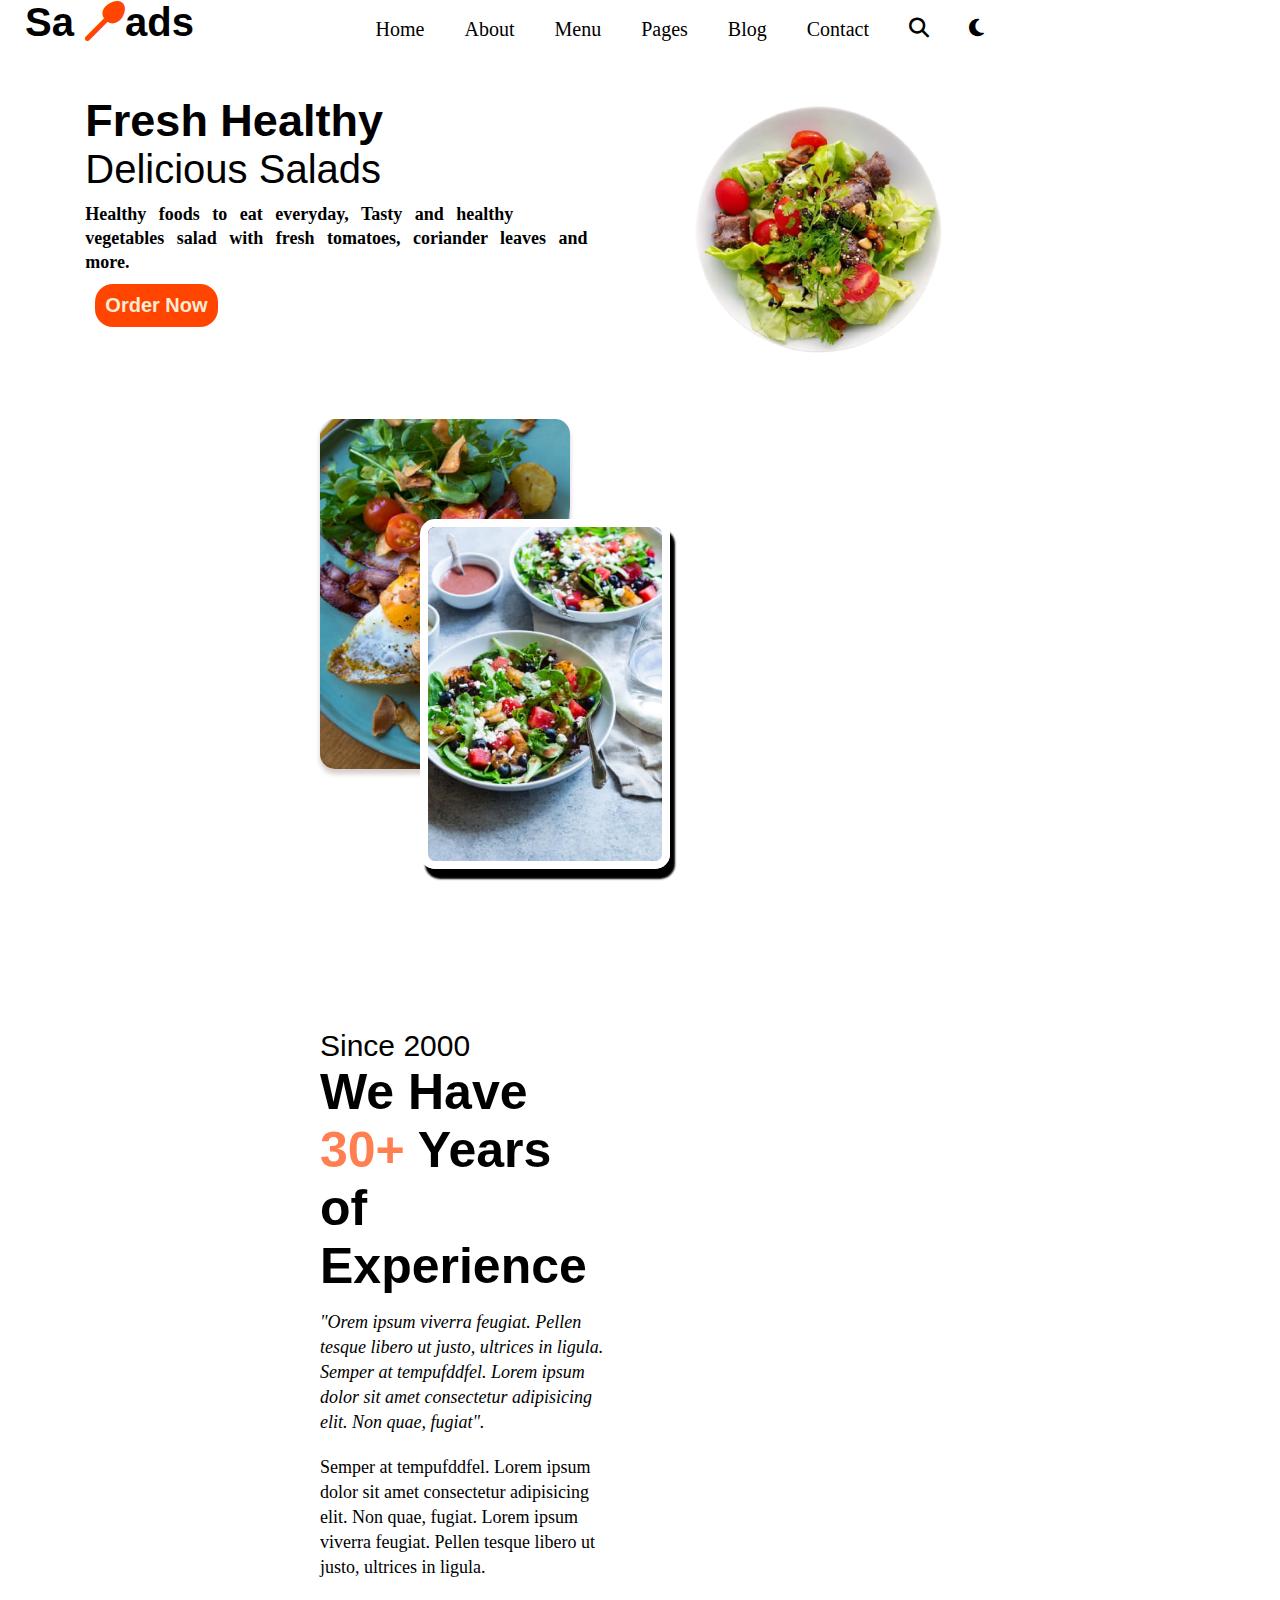
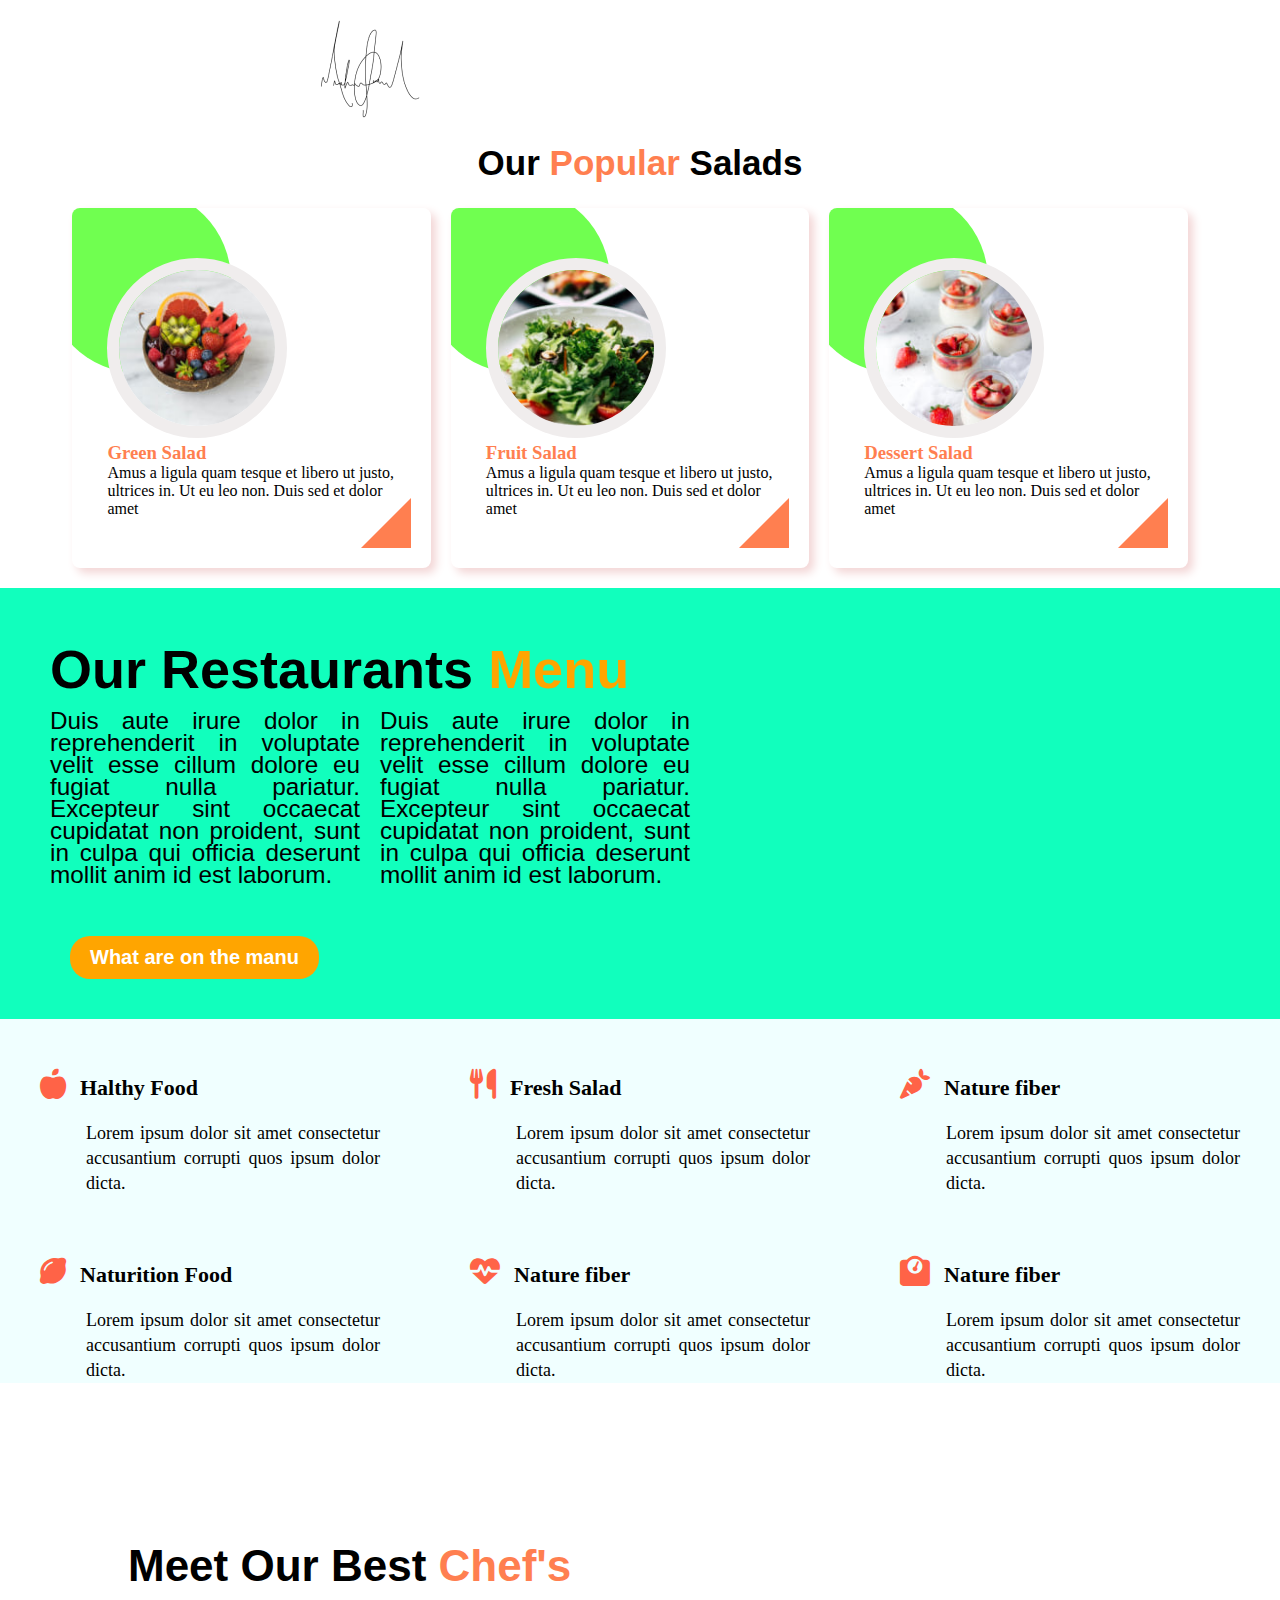
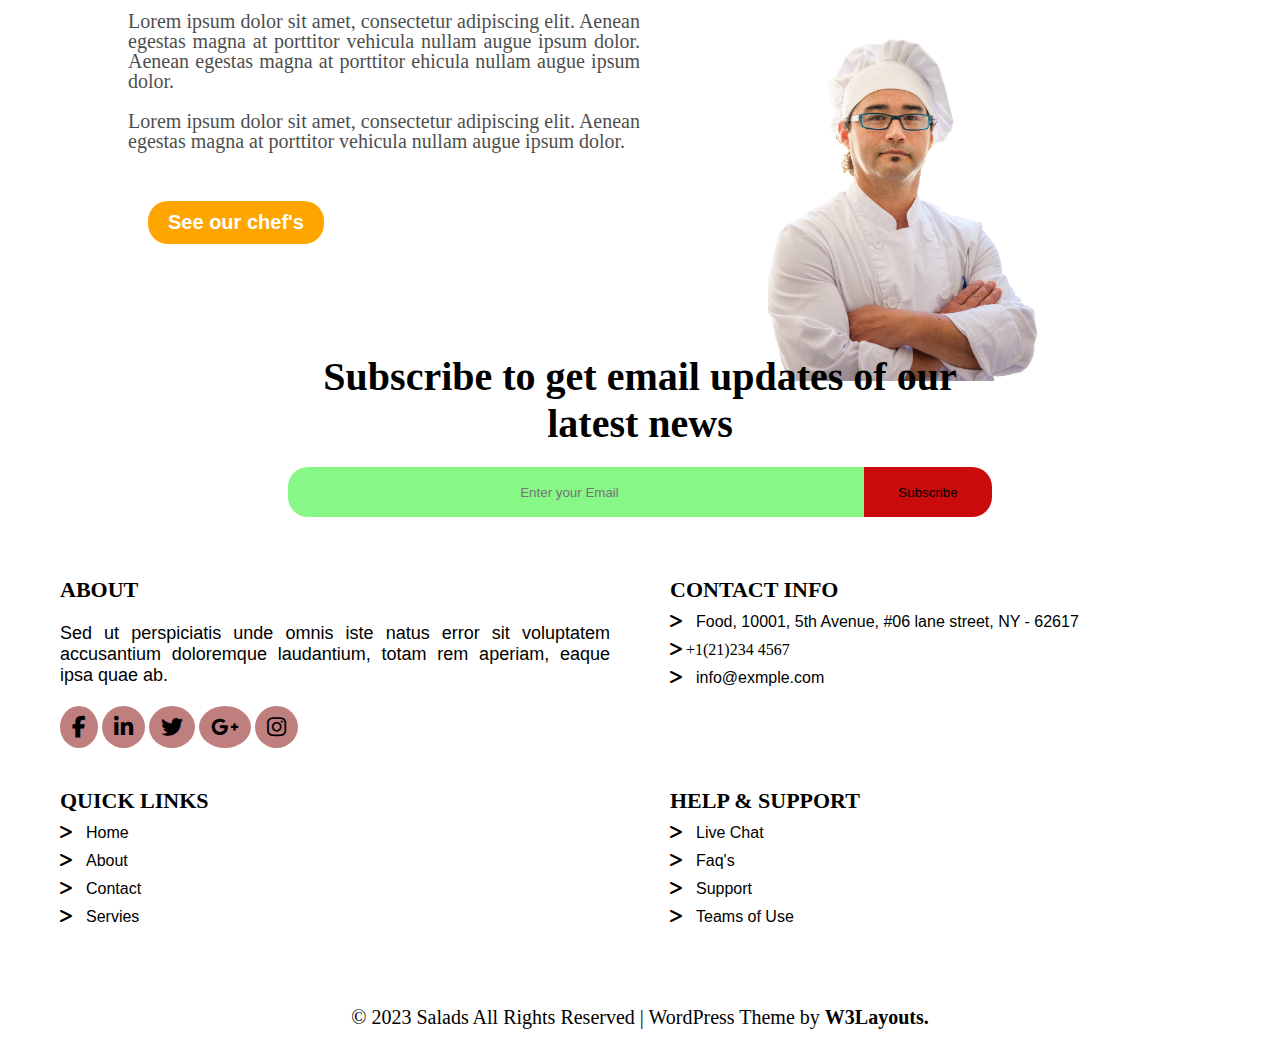
<file: FoodWebsite/FoodWebsite.html>
<!DOCTYPE html>
<html lang="en">

<head>
  <meta charset="UTF-8">
  <meta http-equiv="X-UA-Compatible" content="IE=edge">
  <meta name="viewport" content="width=device-width, initial-scale=1.0">
  <title>Food</title>
  <link rel="stylesheet" href="https://cdnjs.cloudflare.com/ajax/libs/font-awesome/6.4.0/css/all.min.css" />
  <link rel="stylesheet" href="style.css">
  <link rel="stylesheet" href="576max.css">
  <link rel="stylesheet" href="576min.css">
  <link rel="stylesheet" href="768.css">
  <link rel="stylesheet" href="992.css">
  <!-- jquery cdn  -->
  <script src="https://code.jquery.com/jquery-3.7.0.js" integrity="sha256-JlqSTELeR4TLqP0OG9dxM7yDPqX1ox/HfgiSLBj8+kM="
    crossorigin="anonymous"></script>
  <!-- owl css cdn -->
  <script src="https://cdnjs.cloudflare.com/ajax/libs/OwlCarousel2/2.3.4/owl.carousel.min.js"
    integrity="sha512-bPs7Ae6pVvhOSiIcyUClR7/q2OAsRiovw4vAkX+zJbw3ShAeeqezq50RIIcIURq7Oa20rW2n2q+fyXBNcU9lrw=="
    crossorigin="anonymous" referrerpolicy="no-referrer"></script>
  <link rel="stylesheet" href="https://cdnjs.cloudflare.com/ajax/libs/OwlCarousel2/2.3.4/assets/owl.carousel.min.css"
    integrity="sha512-tS3S5qG0BlhnQROyJXvNjeEM4UpMXHrQfTGmbQ1gKmelCxlSEBUaxhRBj/EFTzpbP4RVSrpEikbmdJobCvhE3g=="
    crossorigin="anonymous" referrerpolicy="no-referrer" />


</head>

<body>
  <!-- header  -->
  <header>
    <div class="main">
      <div class="main-1">
        <h1>Sa <i class="fa-solid fa-spoon orange"></i>ads</h1>
      </div>
      <div class="main-2">
        <ul>
          <li><a href="#">Home</a></li>
          <li><a href="#">About</a></li>

          <li><a href="#">Menu</a></li>

          <li><a href="#">Pages</a>
            <!-- <li><a href="#">404</a></li>
                <li><a href="#">Email</a></li>
                <li><a href="#">Shortcodes</a></li>
                <li><a href="#">Landing page</a></li> -->
          </li>

          <li class="dropdown"><a href="#">Blog</a>

            <div class="dropdown-content">
              <a href="#">Blog Page</a>
              <a href="#">BlogSingal</a>
            </div>


          </li>

          <li><a href="#">Contact</a></li>
          <li><a class="fa-solid fa-magnifying-glass icone"></a></li>
          <li><a class="fa-solid fa-moon"></a></li>

        </ul>
      </div>
    </div>
  </header>
  <!-- section 1  -->
  <div class="section-1">
    <div class="fresh">
      <h1>Fresh Healthy</h1>
      <p class="h1">Delicious Salads</p>
      <p class="p1">Healthy foods to eat everyday, Tasty and healthy vegetables salad with fresh tomatoes,
        coriander leaves
        and more.</p>
      <button class="order">Order Now</button>
    </div>
    <div class="dish">
      <img src="img/banner1 (2).png" height="" alt="">
    </div>

  </div>
  </div>
  <!-- section-2    -->

  <div class="section-2">
    <div class="img">
      <img src="img/ab1.jpg" class="img1" alt="">
      <img src="img/ab2.jpg" class="img2" alt="">

    </div>
    <div class="con">
      <p class="p1">Since 2000</p>
      <h2>We Have <span>30+</span> Years of Experience</h2>
      <p class="p2">"Orem ipsum viverra feugiat. Pellen tesque libero ut justo, ultrices in ligula. Semper at
        tempufddfel.
        Lorem ipsum dolor sit amet consectetur adipisicing elit. Non quae, fugiat".</p>
      <p class="p3">Semper at tempufddfel. Lorem ipsum dolor sit amet consectetur adipisicing elit. Non quae,
        fugiat. Lorem ipsum viverra feugiat. Pellen tesque libero ut justo, ultrices in ligula.</p>
      <img src="img/sign.png" alt="">
    </div>
  </div>
  <!-- section-3   -->

  <div class="section3">
    <h2>Our <span>Popular</span> Salads</h2>
    <div class="section-3">

      <div class="frute1">
        <img src="img/s1.jpg" alt="">
        <h3>Green Salad</h3>
        <p>Amus a ligula quam tesque et libero ut justo, ultrices in. Ut eu leo non. Duis sed et dolor amet
        </p>
      </div>
      <div class="frute1 frute2">
        <img src="img/s2.jpg" alt="">
        <h3>Fruit Salad</h3>
        <p>Amus a ligula quam tesque et libero ut justo, ultrices in. Ut eu leo non. Duis sed et dolor amet
        </p>
      </div>

      <div class="frute1">
        <img src="img/s3.jpg" alt="">
        <h3>Dessert Salad</h3>
        <p>Amus a ligula quam tesque et libero ut justo, ultrices in. Ut eu leo non. Duis sed et dolor amet
        </p>
      </div>
    </div>
  </div>
  <!-- /* section -4  */ -->

  <div class="section-4">
    <div class="man1">
      <h2>Our Restaurants <span>Menu</span> </h2>
      <div class="con">
        <div class="con-1">
          Duis aute irure dolor in reprehenderit in voluptate velit esse cillum dolore eu fugiat nulla
          pariatur.
          Excepteur sint occaecat cupidatat non proident, sunt in culpa qui officia deserunt mollit anim id
          est
          laborum.</div>
        <div class="con-2">Duis aute irure dolor in reprehenderit in voluptate velit esse cillum dolore eu
          fugiat
          nulla pariatur. Excepteur sint occaecat cupidatat non proident, sunt in culpa qui officia deserunt
          mollit anim id est laborum.</div>
      </div>
      <button class="manu">What are on the manu</button>

    </div>
    <div class="man2">
      <img src="img/banner1 (2).png" alt="">
    </div>
  </div>
  <!-- section -5   -->
  <div class="section-5">
    <div class="icon">
      <i class="fa-solid fa-apple-whole"></i>
      <span>Halthy Food</span>
      <p>Lorem ipsum dolor sit amet consectetur accusantium corrupti quos
        ipsum dolor dicta.</p>
    </div>
    <div class="icon">
      <i class="fa-sharp fa-solid fa-utensils"></i>
      <span>Fresh Salad</span>

      <p>Lorem ipsum dolor sit amet consectetur accusantium corrupti quos
        ipsum dolor dicta.</p>

    </div>
    <div class="icon">
      <i class="fa-solid fa-carrot"></i>
      <span>Nature fiber</span>

      <p>Lorem ipsum dolor sit amet consectetur accusantium corrupti quos
        ipsum dolor dicta.</p>
    </div>
    <div class="icon">
      <i class="fa-solid fa-lemon"></i>
      <span>Naturition Food</span>

      <p>Lorem ipsum dolor sit amet consectetur accusantium corrupti quos
        ipsum dolor dicta.</p>
    </div>
    <div class="icon">
      <i class="fa-solid fa-heart-pulse"></i>
      <span>Nature fiber</span>


      <p>Lorem ipsum dolor sit amet consectetur accusantium corrupti quos
        ipsum dolor dicta.</p>
    </div>
    <div class="icon">
      <i class="fa-solid fa-weight-scale"></i>
      <span>Nature fiber</span>

      <p>Lorem ipsum dolor sit amet consectetur accusantium corrupti quos
        ipsum dolor dicta.</p>
    </div>
  </div>
  <!-- section-6  -->
  <div class="section-6">
    <div class="chef">
      <h1>Meet Our Best <span>Chef's</span> </h1>
      <p>Lorem ipsum dolor sit amet, consectetur adipiscing elit. Aenean egestas magna at porttitor vehicula nullam
        augue ipsum dolor. Aenean egestas magna at porttitor ehicula nullam augue ipsum dolor.</p>
      <p>Lorem ipsum dolor sit amet, consectetur adipiscing elit. Aenean egestas magna at porttitor vehicula nullam
        augue ipsum dolor.</p>
      <button class="btnchef">See our chef's</button>
    </div>
    <div class="img">
      <img src="img/img2.png" alt="s1">
    </div>
  </div>
  <script>
    $(document).ready(function () {
      $('.owl-carousel').owlCarousel({
        loop: true,
        margin: 10,
        responsiveClass: true,
        autoplay: true,
        autoplayTimeout: 5000,
        responsive: {
          0: {
            items: 1,
            nav: true,
          },

          1000: {
            items: 2,
            nav: true,
            loop: true
          }
        }
      })
    })
  </script>

  <!-- section-7  -->
  <div class="owl-carousel owl-theme">

    <div class="item">
      <i class="fa-solid fa-quote-left fa-beat" style="color: #f47757;"></i>
      <span>"Lorem ipsum dolor sit amet."</span>
      <p>Lorem ipsum dolor sit amet consectetur adipisicing elit. Veniam assumenda temporibus quam sed in ipsam?</p>
      <h4>Naredra MOdi</h4>
      <div class="parth">
        <i class="fa-solid fa-star" style="color: #fd6d30;"></i>
        <i class="fa-solid fa-star" style="color: #fd6d30;"></i>
        <i class="fa-solid fa-star" style="color: #fd6d30;"></i>
        <i class="fa-solid fa-star" style="color: #fd6d30;"></i>
        <i class="fa-solid fa-star" style="color: #fd6d30;"></i>
      </div>
      <img src="img/testi1.jpg" alt="s1" style="height: 120px; width: 120px;">
    </div>
    <div class="item">
      <i class="fa-solid fa-quote-left fa-beat" style="color: #f47757;"></i>
      <span>"Lorem ipsum dolor sit amet."</span>
      <p>Lorem ipsum dolor sit amet consectetur adipisicing elit. Veniam assumenda temporibus quam sed in ipsam?</p>
      <h4>Naredra MOdi</h4>
      <div class="parth">
        <i class="fa-solid fa-star" style="color: #fd6d30;"></i>
        <i class="fa-solid fa-star" style="color: #fd6d30;"></i>
        <i class="fa-solid fa-star" style="color: #fd6d30;"></i>
        <i class="fa-solid fa-star" style="color: #fd6d30;"></i>
        <i class="fa-solid fa-star" style="color: #fd6d30;"></i>
      </div>
      <img src="img/testi1.jpg" alt="s1" style="height: 120px; width: 120px;">
    </div>
    <div class="item">
      <i class="fa-solid fa-quote-left fa-beat" style="color: #f47757;"></i>
      <span>"Lorem ipsum dolor sit amet."</span>
      <p>Lorem ipsum dolor sit amet consectetur adipisicing elit. Veniam assumenda temporibus quam sed in ipsam?</p>
      <h4>Naredra MOdi</h4>
      <div class="parth">
        <i class="fa-solid fa-star" style="color: #fd6d30;"></i>
        <i class="fa-solid fa-star" style="color: #fd6d30;"></i>
        <i class="fa-solid fa-star" style="color: #fd6d30;"></i>
        <i class="fa-solid fa-star" style="color: #fd6d30;"></i>
        <i class="fa-solid fa-star" style="color: #fd6d30;"></i>
      </div>
      <img src="img/testi1.jpg" alt="s1" style="height: 120px; width: 120px;">
    </div>
    <div class="item">
      <i class="fa-solid fa-quote-left fa-beat" style="color: #f47757;"></i>
      <span>"Lorem ipsum dolor sit amet."</span>
      <p>Lorem ipsum dolor sit amet consectetur adipisicing elit. Veniam assumenda temporibus quam sed in ipsam?</p>
      <h4>Naredra MOdi</h4>
      <div class="parth">
        <i class="fa-solid fa-star" style="color: #fd6d30;"></i>
        <i class="fa-solid fa-star" style="color: #fd6d30;"></i>
        <i class="fa-solid fa-star" style="color: #fd6d30;"></i>
        <i class="fa-solid fa-star" style="color: #fd6d30;"></i>
        <i class="fa-solid fa-star" style="color: #fd6d30;"></i>
      </div>
      <img src="img/testi1.jpg" alt="s1" style="height: 120px; width: 120px;">
    </div>
    <div class="item">
      <i class="fa-solid fa-quote-left fa-beat" style="color: #f47757;"></i>
      <span>"Lorem ipsum dolor sit amet."</span>
      <p>Lorem ipsum dolor sit amet consectetur adipisicing elit. Veniam assumenda temporibus quam sed in ipsam?</p>
      <h4>Naredra MOdi</h4>
      <div class="parth">
        <i class="fa-solid fa-star" style="color: #fd6d30;"></i>
        <i class="fa-solid fa-star" style="color: #fd6d30;"></i>
        <i class="fa-solid fa-star" style="color: #fd6d30;"></i>
        <i class="fa-solid fa-star" style="color: #fd6d30;"></i>
        <i class="fa-solid fa-star" style="color: #fd6d30;"></i>
      </div>
      <img src="img/testi1.jpg" alt="s1" style="height: 120px; width: 120px;">
    </div>
    <div class="item">
      <i class="fa-solid fa-quote-left fa-beat" style="color: #f47757;"></i>
      <span>"Lorem ipsum dolor sit amet."</span>
      <p>Lorem ipsum dolor sit amet consectetur adipisicing elit. Veniam assumenda temporibus quam sed in ipsam?</p>
      <h4>Naredra MOdi</h4>
      <div class="parth">
        <i class="fa-solid fa-star" style="color: #fd6d30;"></i>
        <i class="fa-solid fa-star" style="color: #fd6d30;"></i>
        <i class="fa-solid fa-star" style="color: #fd6d30;"></i>
        <i class="fa-solid fa-star" style="color: #fd6d30;"></i>
        <i class="fa-solid fa-star" style="color: #fd6d30;"></i>
      </div>
      <img src="img/testi1.jpg" alt="s1" style="height: 120px; width: 120px;">
    </div>

  </div>

  <!-- section-8  -->
  <div class="section-8">
    <h1>Subscribe to get email updates of our latest news</h1>
    <div class="search">
      <input type="search" class="btn-search" placeholder="Enter your Email" name="" id="">
      <input type="button" class="Subscribe" value="Subscribe">
    </div>
    <div class="fot">
      <div>
        <h4>About</h4>
        <p>Sed ut perspiciatis unde omnis iste natus error sit voluptatem accusantium doloremque
          laudantium,
          totam rem aperiam, eaque ipsa quae ab.</p>
        <div class="bfot">
          <i class="fa-brands fa-facebook-f"></i>
          <i class="fa-brands fa-linkedin-in"></i>
          <i class="fa-brands fa-twitter"></i>
          <i class="fa-brands fa-google-plus-g"></i>
          <i class="fa-brands fa-instagram"></i>
        </div>
      </div>
      <div>
        <h4>CONTACT INFO</h4>
        <div class="arrow">
          <i class="fa-solid fa-greater-than"></i>
          <span>Food, 10001, 5th Avenue, #06 lane street, NY - 62617</span>
        </div>
        <div class="arrow">
          <i class="fa-solid fa-greater-than"></i>
          <spanp class="p1">+1(21)234 4567</span>
        </div>
        <div class="arrow">
          <i class="fa-solid fa-greater-than"></i>
          <span class="p1">info@exmple.com</span>
        </div>
      </div>
      <div>
        <h4>QUICK LINKS</h4>
        <div class="arrow">
          <i class="fa-solid fa-greater-than"></i>
          <span>Home</span>
        </div>
        <div class="arrow">
          <i class="fa-solid fa-greater-than"></i>
          <span>About</span>
        </div>
        <div class="arrow">
          <i class="fa-solid fa-greater-than"></i>
          <span>Contact</span>
        </div>
        <div class="arrow">
          <i class="fa-solid fa-greater-than"></i>
          <span>Servies</span>
        </div>
      </div>

      <div>
        <h4>HELP & SUPPORT</h4>
        <div class="arrow">
          <i class="fa-solid fa-greater-than"></i>
          <span>Live Chat</span>
        </div>
        <div class="arrow">
          <i class="fa-solid fa-greater-than"></i>
          <span>Faq's</span>
        </div>
        <div class="arrow">
          <i class="fa-solid fa-greater-than"></i>
          <span>Support</span>
        </div>
        <div class="arrow">
          <i class="fa-solid fa-greater-than"></i>
          <span>Teams of Use</span>
        </div>
      </div>

    </div>
    <div class="dfot">
      <p>&copy 2023 Salads All Rights Reserved | WordPress Theme by
        <span class="s1">W3Layouts.</span>
      </p>
    </div>
  </div>
</body>

</html>
</file>
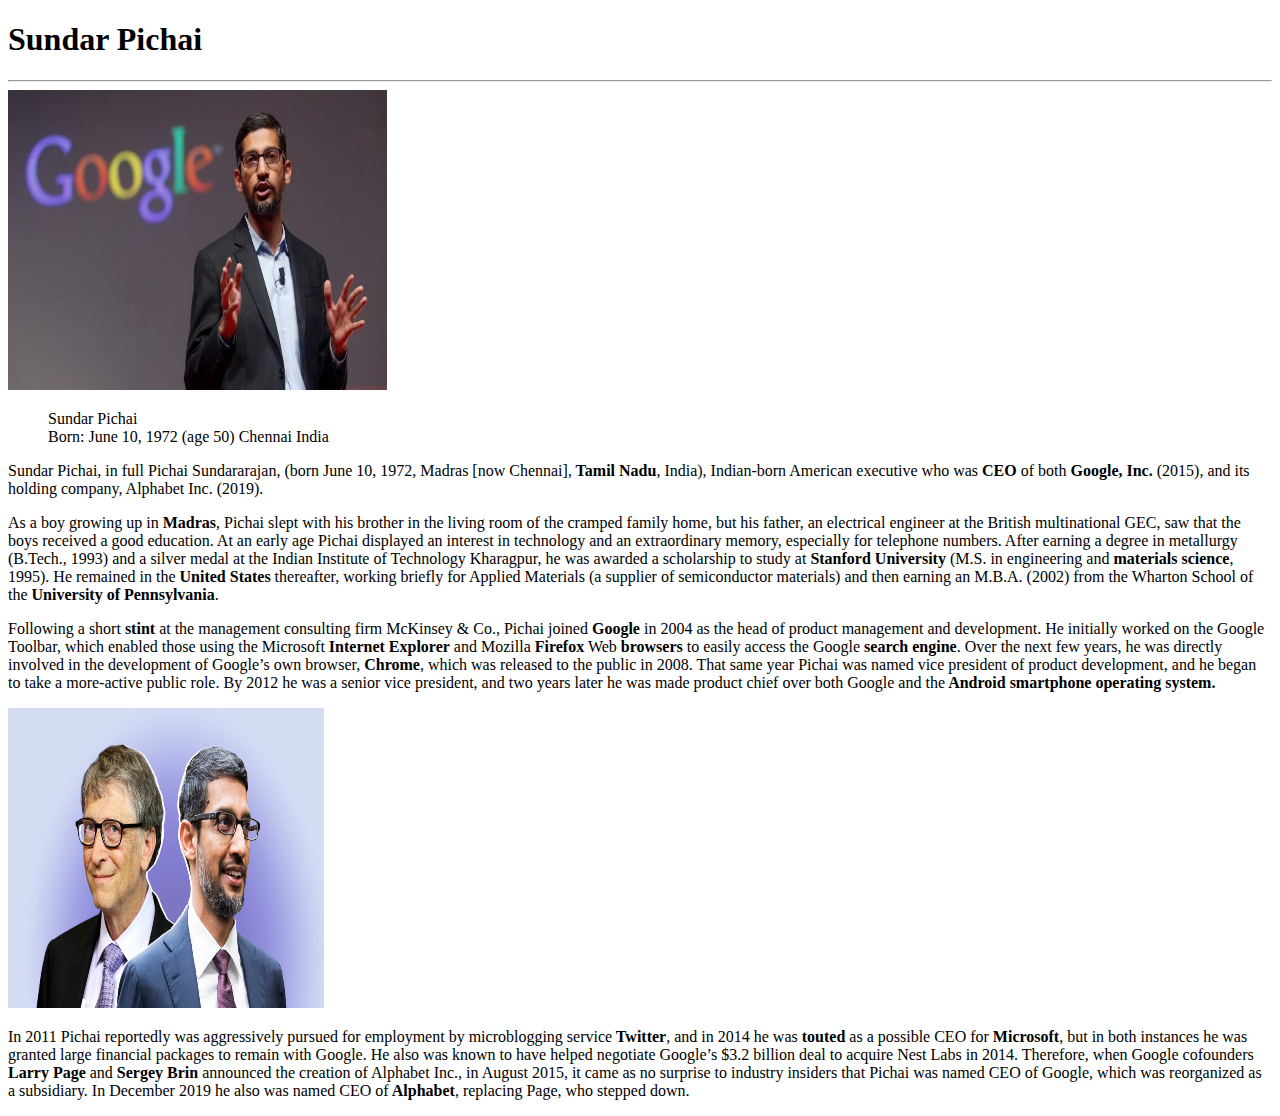
<file: SunderPichaiBIoSite/bio.html>
<!DOCTYPE html>
<html>
    <head>
        <title>BioGrapghy Site</title>
    </head>
    <body>

        <h1>Sundar Pichai</h1>
        <hr>
        <img
        height="300px"
        width="30%"
        title="Sunder Pichai"
        src="sundai_pichai_google-sixteen_nine.avif"
        alt="Image not found"
        />
        <figure>
            <figcaption>
        Sundar Pichai
        <br>    
        Born: June 10, 1972 (age 50) Chennai India
            </figcaption>
        </figure>
        
        <p>
            
                Sundar Pichai, in full Pichai Sundararajan, (born June 10, 1972, Madras [now Chennai],<b> Tamil Nadu</b>, India), Indian-born American executive who was<b> CEO</b> of both<b> Google, Inc.</b> (2015), and its holding company, Alphabet Inc. (2019).
            
        </p>

        <p>
            
                As a boy growing up in<b> Madras</b>, Pichai slept with his brother in the living room of the cramped family home, but his father, an electrical engineer at the British multinational GEC, saw that the boys received a good education. At an early age Pichai displayed an interest in technology and an extraordinary memory, especially for telephone numbers. After earning a degree in metallurgy (B.Tech., 1993) and a silver medal at the Indian Institute of Technology Kharagpur, he was awarded a scholarship to study at<b> Stanford University</b> (M.S. in engineering and<b> materials science</b>, 1995). He remained in the<b> United States</b> thereafter, working briefly for Applied Materials (a supplier of semiconductor materials) and then earning an M.B.A. (2002) from the Wharton School of the<b> University of Pennsylvania</b>.
            
        </p>

        <p>
            
                Following a short<b> stint</b> at the management consulting firm McKinsey & Co., Pichai joined <b>Google</b> in 2004 as the head of product management and development. He initially worked on the Google Toolbar, which enabled those using the Microsoft<b> Internet Explorer</b> and Mozilla<b> Firefox</b> Web<b> browsers</b> to easily access the Google<b> search engine</b>. Over the next few years, he was directly involved in the development of Google’s own browser,<b> Chrome</b>, which was released to the public in 2008. That same year Pichai was named vice president of product development, and he began to take a more-active public role. By 2012 he was a senior vice president, and two years later he was made product chief over both Google and the<b> Android smartphone operating system.</b>
            
        </p>
        <img
        height="300px"
        width="25%"
        title="sunder pichai"
        src="gates-pichai_473019_xg3jlv.jpg"
        alt="image not found"
        />


        <p>
            
                In 2011 Pichai reportedly was aggressively pursued for employment by microblogging service<b> Twitter</b>, and in 2014 he was<b> touted</b> as a possible CEO for<b> Microsoft</b>, but in both instances he was granted large financial packages to remain with Google. He also was known to have helped negotiate Google’s $3.2 billion deal to acquire Nest Labs in 2014. Therefore, when Google cofounders<b> Larry Page</b> and<b> Sergey Brin</b> announced the creation of Alphabet Inc., in August 2015, it came as no surprise to industry insiders that Pichai was named CEO of Google, which was reorganized as a subsidiary. In December 2019 he also was named CEO of<b> Alphabet</b>, replacing Page, who stepped down.
            
        </p>
    </body>
</html>
</file>
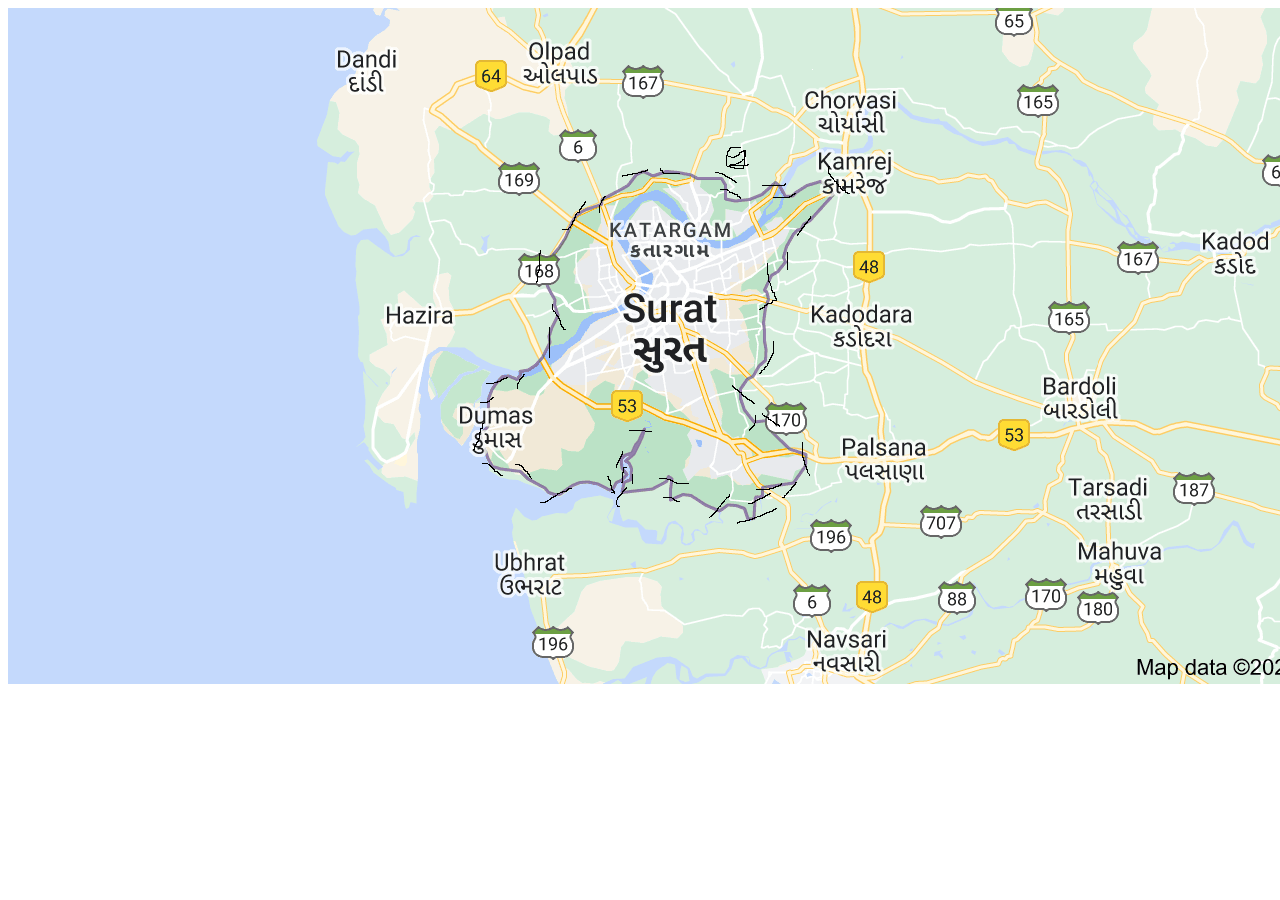
<file: SuratMapSite/suratmap.html>
<!DOCTYPE html>
<html>
<head>
    <title>Surat Mapout</title>
</head>
<body>
    <img 
    src="img.png"
    usemap="#surat"
     />
    <map name="surat">
    <area
    shape="poly"
    coords="716,170,718,198,764,174,779,191,830,179,786,226,779,257,758,275,759,300,756,353,729,381,747,413,761,414,798,448,785,480,750,479,754,493,740,515,722,495,707,501,666,490,656,471,613,487,604,481,546,487,512,467,486,453,475,424,477,391,490,369,508,372,538,332,544,305,528,260,564,211,595,191,633,168,655,165"
    href="https://www.google.com/maps/place/Katargam,+Surat,+Gujarat/@21.2266205,72.8137288,14z/data=!4m15!1m8!3m7!1s0x3be04e59411d1563:0xfe4558290938b042!2sSurat,+Gujarat!3b1!8m2!3d21.1702401!4d72.8310607!16zL20vMDFoMWhu!3m5!1s0x3be04eeb5c1077c1:0xf3db03f8cc74c359!8m2!3d21.2266205!4d72.8312383!16s%2Fm%2F0bmjjdg" target="_blank" 
    alt="file not found"
    />
    </map>
</body>
</html>
</file>
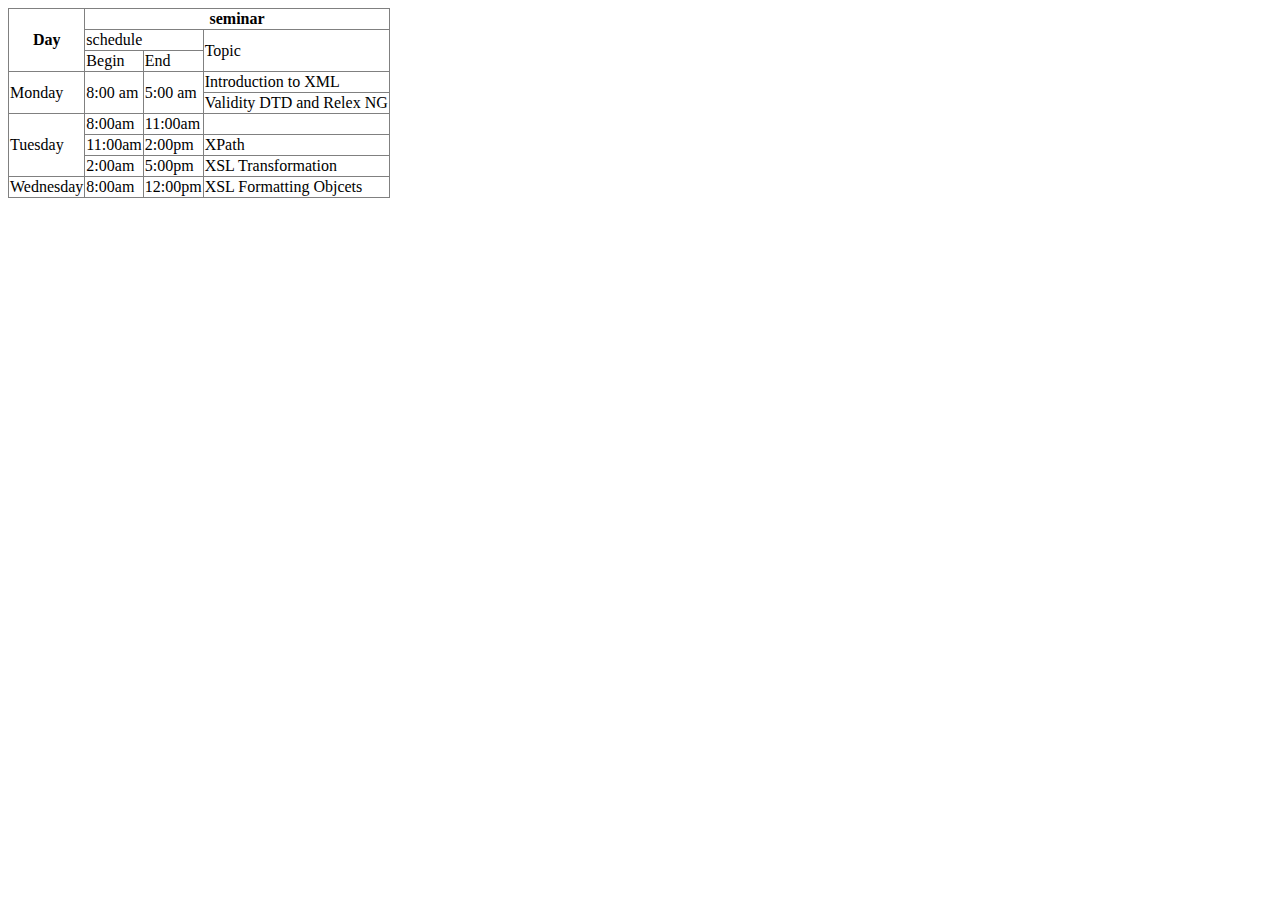
<file: TableSite/table.html>
<!DOCTYPE html>
<html lang="en">

<head>

    <title>Table site</title>
</head>

<body>
    <table border="1" rules="all">
        <tr>
            <th rowspan="3">Day</th>
            <th colspan="3">seminar</th>
        </tr>


        <tr>
            <td colspan="2">schedule</td>
            <td rowspan="2">Topic</td>

        <tr>

            <td>Begin</td>
            <td>End</td>
        </tr>
        <tr>
            <td rowspan="2">Monday</td>
            <td rowspan="2">8:00 am</td>
            <td rowspan="2">5:00 am</td>
            <td>Introduction to XML</td>
        </tr>
        <tr>
            <td>Validity DTD and Relex NG</td>
        </tr>
        <tr>
            <td rowspan="3">Tuesday</td>
            <td>8:00am</td>
            <td>11:00am</td>

        </tr>
        <tr>
            <td>11:00am</td>
            <td>2:00pm</td>
            <td>XPath</td>
        </tr>
        <tr>
            <td>2:00am</td>
            <td>5:00pm</td>
            <td>XSL Transformation</td>
        </tr>
        <tr>
            <td>Wednesday</td>
            <td>8:00am</td>
            <td>12:00pm</td>
            <td>XSL Formatting Objcets</td>

        </tr>

    </table>
</body>

</html>
</file>
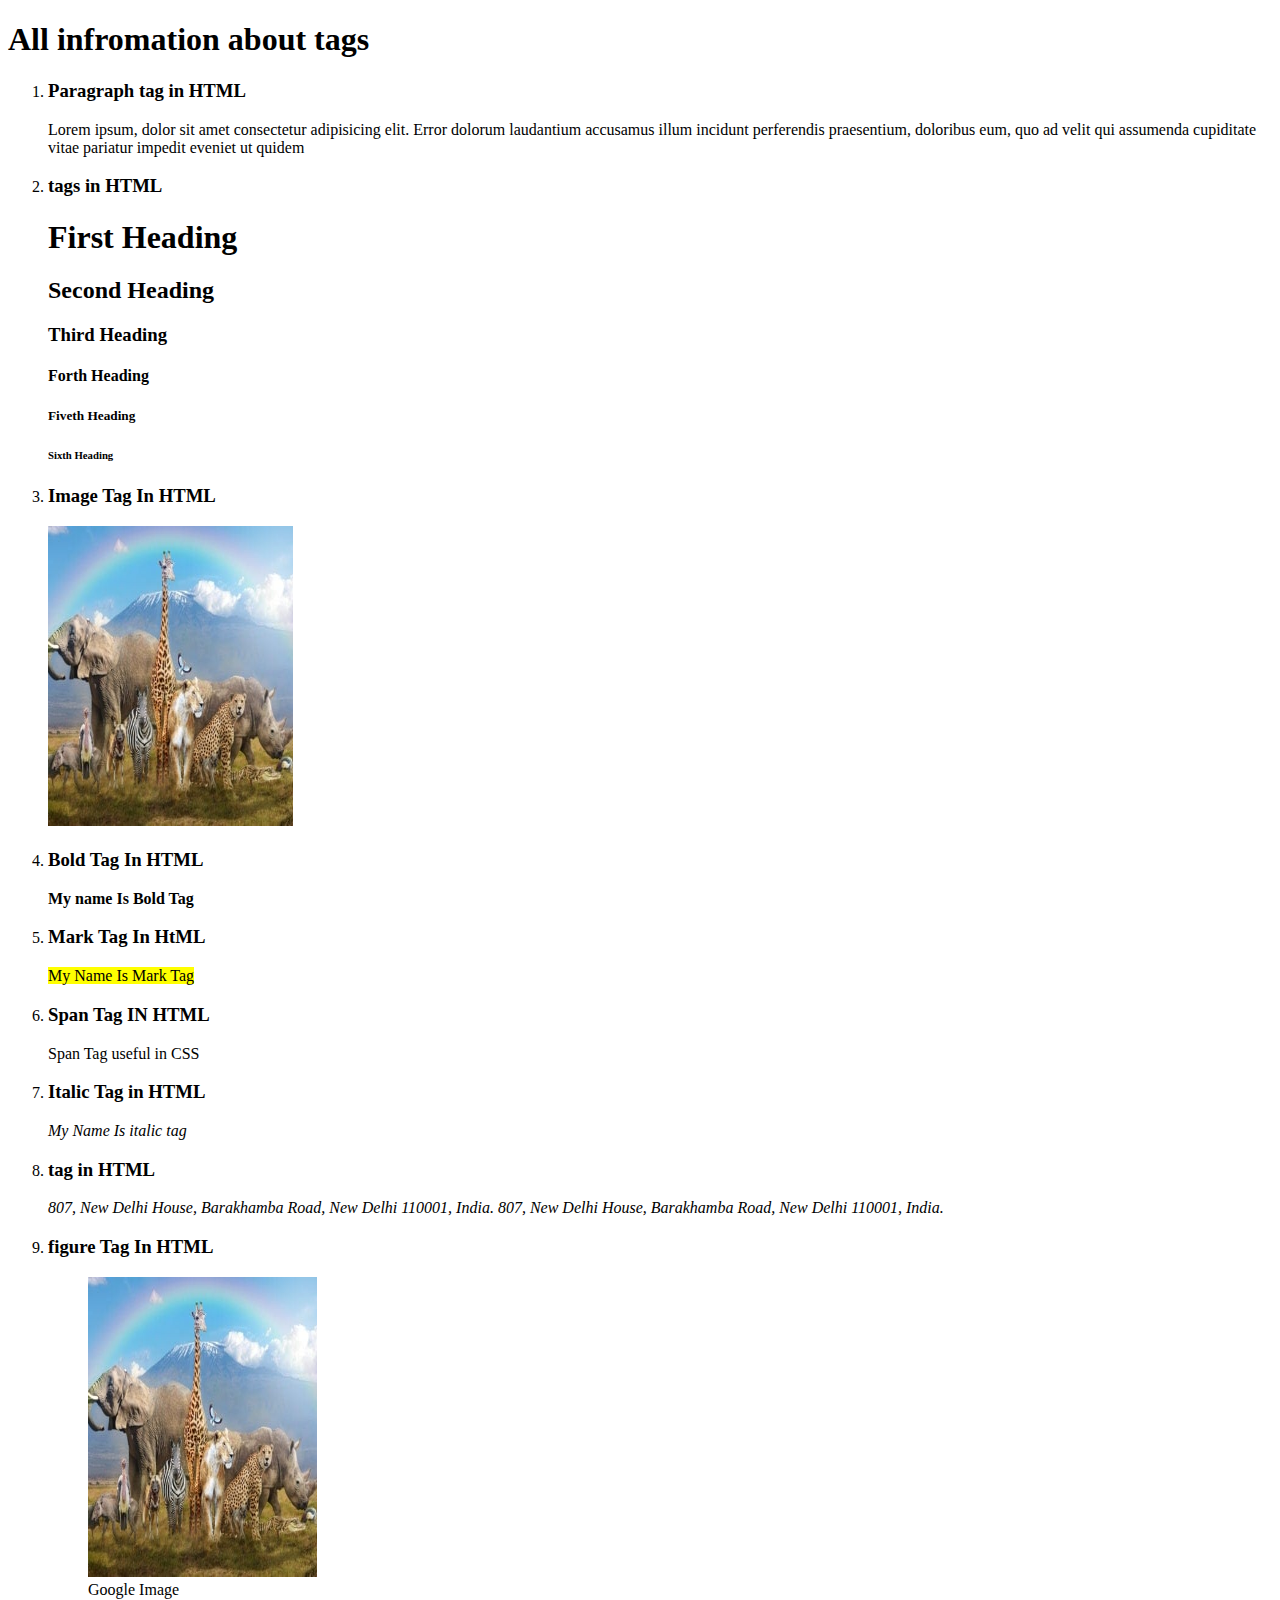
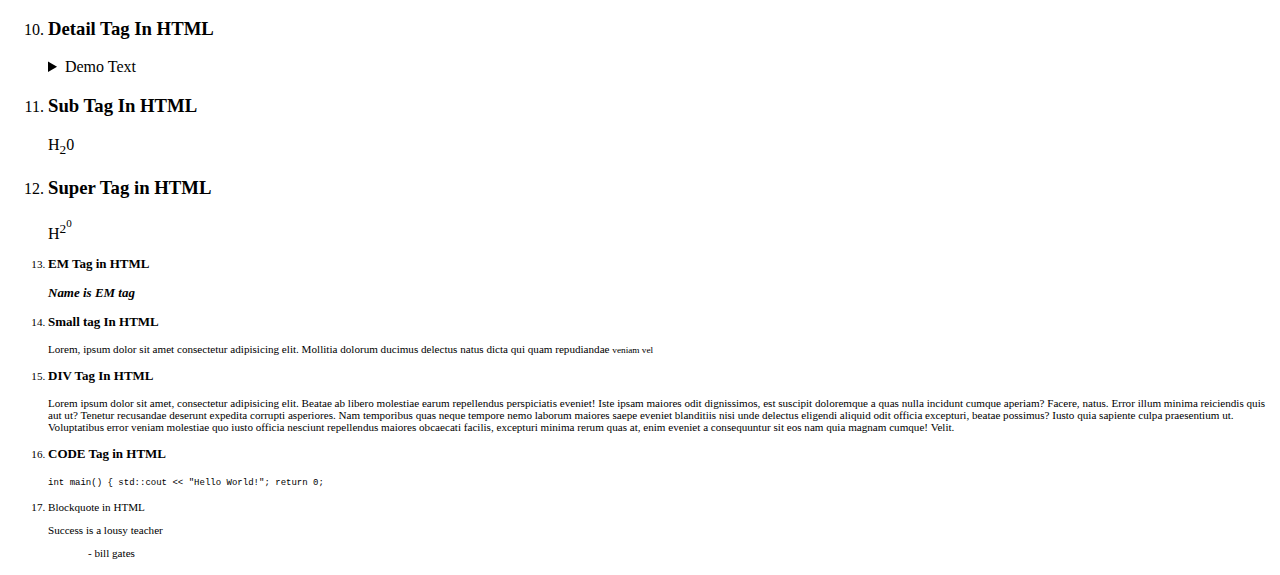
<file: TagPractice/tag.html>
<!DOCTYPE html>
<html>
    <head>
        <title></title>
    </head>
    <body>
        <h1>
            All infromation about tags
        </h1>
        <ol>
        
        <li>
            <h3>Paragraph tag in HTML</h3>
        </li>
        <p>Lorem ipsum, dolor sit amet consectetur adipisicing elit. Error dolorum laudantium accusamus illum incidunt perferendis praesentium, doloribus eum, quo ad velit qui assumenda cupiditate vitae pariatur impedit eveniet ut quidem</p>

        <li>
            <h3> tags in HTML</h3>
        </li>
        <h1>First Heading</h1>
        <h2>Second Heading</h2>
        <h3>Third Heading</h3>
        <h4>Forth Heading</h4>
        <h5>Fiveth Heading</h5>
        <h6>Sixth Heading</h6>

        <li>
            <h3>
                Image Tag In HTML
            </h3>
        </li>
        <img
        height="300px"
        width="20%"
        title="Mammals image"
        alt="image not found" 
        src="mammals.jpg"
        />

        <li>
            <h3>Bold Tag In HTML</h3>
        </li>
        <b>
            My name Is Bold Tag
        </b>

        <li>
            <h3>Mark Tag In HtML</h3>
        </li>
        <mark>My Name Is Mark Tag</mark>

        <li>
        <h3>
            Span Tag IN HTML
        </h3>
        </li>

        <span>
        Span Tag useful in CSS 
        </span>

        <li>
            <h3>Italic Tag in HTML</h3>
        </li>
        <i>My Name Is italic tag</i>

        <li>
            <h3> tag in HTML </h3>
        </li>
        <address>
            807, New Delhi House, Barakhamba Road, New Delhi  110001, India. 807, New Delhi House, Barakhamba Road, New Delhi  110001, India.
        </address>
        
        <li><h3>figure Tag In HTML</h3></li>
        <figure>
            <img
            height="300PX"
            width="20%"
            title="mammals"
            src="mammals.jpg"
            alt="image not found"
            />
            <figcaption>Google Image</figcaption>
        </figure>

        <li>
            <h3>Detail Tag In HTML</h3>
        </li>
        <details>
            <summary>Demo Text</summary>
            Lorem ipsum dolor sit amet consectetur adipisicing elit. Quo magni ipsum aliquam provident iusto. Repellendus ab officiis fugit vero quibusdam.
        </details>

        <li>
            <h3>Sub Tag In HTML</h3>
        </li>
        H<sub>2</sub>0

        <li>
            <h3>Super Tag in HTML</h3>
        </li>
        H<sup>2<sup>0

        <li>
            <h3>EM Tag in HTML</h3>
        </li>
        <em><h3> Name is EM tag</h3></em>

        <li><h3>Small tag In HTML</h3></li>
        <p>Lorem, ipsum dolor sit amet consectetur adipisicing elit. Mollitia dolorum ducimus delectus natus dicta qui quam repudiandae  <small>veniam vel</small></p>

        <li>
            <h3>DIV Tag In HTML</h3>
        </li>
        <div>
            Lorem ipsum dolor sit amet, consectetur adipisicing elit. Beatae ab libero molestiae earum repellendus perspiciatis eveniet! Iste ipsam maiores odit dignissimos, est suscipit doloremque a quas nulla incidunt cumque aperiam? Facere, natus. Error illum minima reiciendis quis aut ut? Tenetur recusandae deserunt expedita corrupti asperiores. Nam temporibus quas neque tempore nemo laborum maiores saepe eveniet blanditiis nisi unde delectus eligendi aliquid odit officia excepturi, beatae possimus? Iusto quia sapiente culpa praesentium ut. Voluptatibus error veniam molestiae quo iusto officia nesciunt repellendus maiores obcaecati facilis, excepturi minima rerum quas at, enim eveniet a consequuntur sit eos nam quia magnam cumque! Velit.
        </div>

        <li><h3>CODE Tag in HTML</h3></li>
        <code>
            int main() {
                std::cout << "Hello World!";
                return 0;
        </code>

        <li>Blockquote in HTML</li>
        <p>
            Success is a lousy teacher
        </p>
        <blockquote>
            - bill gates
        </blockquote>


    </ol>

    </body>
</html>
</file>
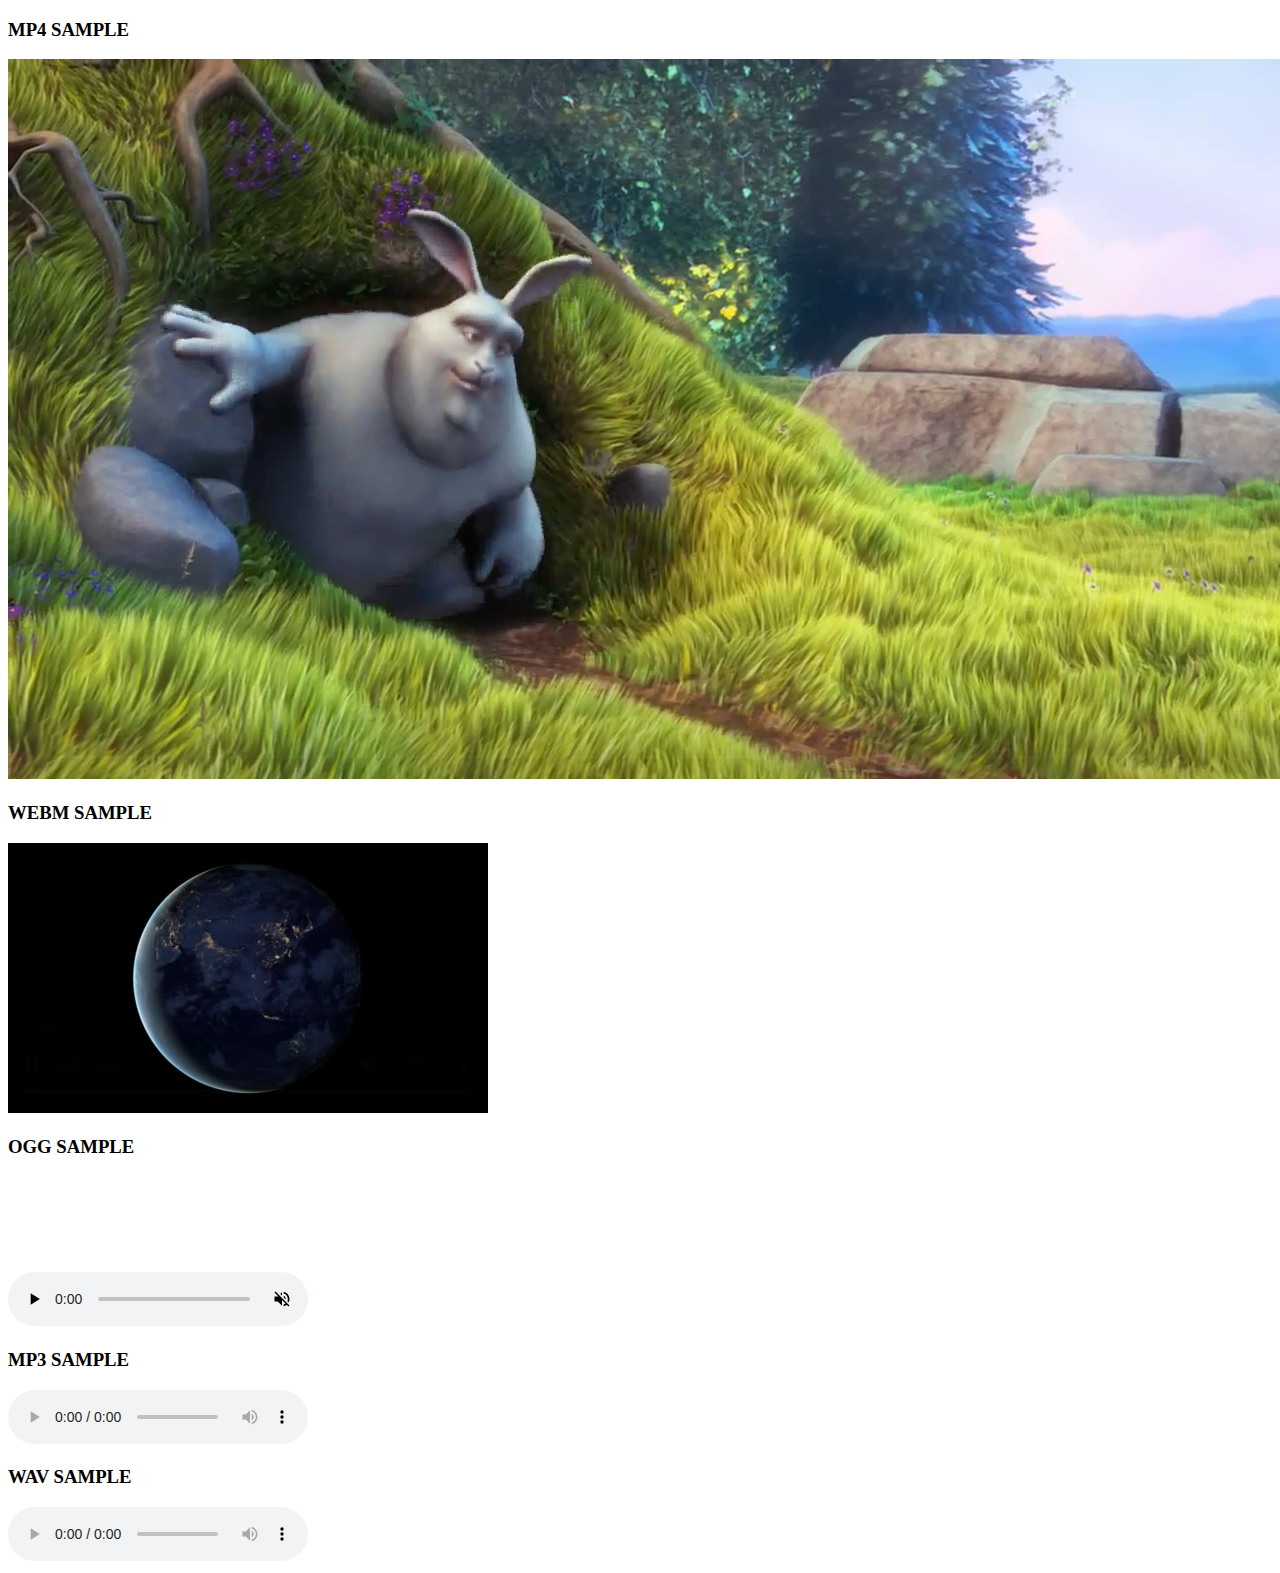
<file: Video&AuidoSite/video&audio.html>
<!DOCTYPE html>
<html lang="en">

<head>
    <title>Entertenmaint site</title>
</head>

<body>
    <h3>MP4 SAMPLE</h3>
    <video controls autoplay muted>
        <source src="1.mp4" type="video/mp4">
    </video>
    <br>
    <h3>WEBM SAMPLE</h3>
    <video controls autoplay muted>
        <source src="test.webm" type="video/webm">
    </video>
    <br>
    <h3>OGG SAMPLE</h3>
    <video controls autoplay muted>
        <source src="obg.ogg" type="video/ogg">
    </video>
    <br>
    <h3>MP3 SAMPLE</h3>
    <audio controls>
        <source src="soundMP3.mp3" type="video/mp3">
    </audio>
    <br>
    <h3>WAV SAMPLE</h3>
    <audio controls>
        <source src="wavsound.wav" type="video/wav">
    </audio>
</body>

</html>
</file>
<file: Food_Website/style.css>
*{
    margin: 0px;
    padding: 0px;
    box-sizing: border-box;
}

.main{
    display: flex;
    align-items: flex-end;
    justify-content: space-between;
    height: 60px;
    /* background-color: rgb(255, 255, 255); */
    background-color: #00d084;
    /* border: 1px solid black; */

}


.main-1{
    display: flex;
    align-items: center;
    margin: 40px 0px 0px 100px;
    font-size: 35px;
    font-weight: bold;
    font-family: 'Lucida Sans', 'Lucida Sans Regular', 'Lucida Grande', 'Lucida Sans Unicode', Geneva, Verdana, sans-serif;
}

.main-1 span{
    color: #f7783c
}

.main-2 ul{
display: flex;
/* align-items: self-start; */
justify-content: space-between;
margin: 10px 100px 0px 10px;
padding: 5px;
font-size: 20px;
/* color: black; */
font-family: 'Lucida Sans', 'Lucida Sans Regular', 'Lucida Grande', 'Lucida Sans Unicode', Geneva, Verdana, sans-serif;
font-weight: bold;
}

li{
    list-style-type: none;
    
}

li .icone{
margin: 0px 20px;
}

a{
    text-decoration: none;
    margin: 15px;
    color: black;
}


  /* drop dowm menu  */
  li .Blog-dropdown {
    position: relative;
}

li .Blog-dropdown-content {
    display: none;
    position: absolute;
    max-width: 120px;
    color: black;
    padding: 12px 16px;
    background-color: rgb(238, 237, 236);
}

li .Blog-dropdown-content a {
    text-decoration: none;

}

.Blog-dropdown:hover .Blog-dropdown-content {
    display: block;
}

/* ------------------------------------------------------------------------ */

li .Pages-dropdown {
    position: relative;
}

li .Pages-dropdown-content{
    display: none;
    position: absolute;
    max-width: 120px;
    color: black;
    padding: 12px 16px;
    background-color: rgb(238, 237, 236);
}

li .Pages-dropdown-content a {
    text-decoration: none;

}

.Pages-dropdown:hover .Pages-dropdown-content{
    display: block;
}

/* <!-- section-1 --> */
.section-1{
    display: flex;
    background-color: #00d084;
    height: 600PX;
}

.section-1 .fresh{
    margin: 100px 10px 10px 100px;
}

.section-1 .fresh h1{
    font-size: 70px;
    font-family: 'Franklin Gothic Medium', 'Arial Narrow', Arial, sans-serif;
    font-weight: bold;
    margin: 60PX 0PX 0PX 0PX;

}

.section-1 .fresh .h1{
font-size: 70px;
font-weight: lighter;
/* font-family:'Gill Sans', 'Gill Sans MT', Calibri, 'Trebuchet MS', sans-serif; */

}

.section-1 .fresh .p1{
    font-size: 28px;
    font-weight: lighter;
    margin: 15px 0px;
}

.section-1 .Order{
    color:white;
    background-color: #f7783c;
    border-radius: 25px;
    border: none;
    padding: 15px;
    width: 150px;
    margin: 30PX 0PX 0PX 0PX;
}

.section-1 .dish{
    margin: 100px 100px 10px 120px;
}

.section-1 .dish img{
    height: 400px;
    width: 400px;
    animation: dish 8s ease 0s infinite;
}

@keyframes dish {
    form{
transform: rotate(20deg);
    }

    to{
        transform: rotate(360deg);
    }
    
}


/* <!-- section-1 --> */

.section-2{
    display: flex;
}

.section-2 .img{
    margin: 0px 0px 0px 80px;
    position: relative;
}

.section-2 .img .img1{
    position: absolute;
    height: 450px;
    width: 300px;
    border-radius: 10px;
    left: 25px;
    top:100px
}

.section-2 .img .img2{
    position: absolute;
    height: 450px;
    width: 300px;
    border-radius: 10px;
    border: 6px solid white;
    left: 200px;
    top:180px
}

.section-2 .con {
    margin: 90px 40px 50px 600px
}

.section-2 .con .p1{
    font-size: 30px;
    font-weight: lighter;
   
}

.section-2 .con h2{
    margin: 7px 0px;
    font-size: 58px;
    font-weight: bolder;

}

.section-2 .con h2 span{
    color: #f7783c;

}

.section-2 .con .p2{
    font-size: 25px;
    padding: 10px 0px;
    font-style: italic;
   
}

.section-2 .con .p3{
    font-size: 25px;
    padding: 10px 0px;
    font-style: italic;
    
   
}

.section-2 .con img{
    margin: 20px 0px;
height: 150px;
width: 150px;
}

/* <!-- section-3 --> */

.section3 h2 {
    font-size: 50px;
    font-weight: bolder;
    text-align: center;
    margin: 10px 0px;
}

.section3 h2 span {
    color: #f7783c;
}

.section-3 {
    display: grid;
    grid-template-columns: auto auto auto;
    gap: 50px;
    margin: 50px;
}

.section-3 .frute1,
.section-3 .frute2,
.section-3 .frute3 {
    border: 2px solid black;
    box-shadow: 10px 10px 10px black;
    border-radius: 10PX;
    height: 400px;
    width: 300px;

}

.section-3 .frute1 img,
.section-3 .frute2 img,
.section-3 .frute3 img {
    margin: 40px 0px 10px 60px;
    border-radius: 50%;
    /* border: 10px solid black; */
}

.section-3 .frute1 h3 a,
.section-3 .frute2 h3 a,
.section-3 .frute3 h3 a {
    font-size: 25px;
    color: black;
    font-weight: bolder;
    font-family: 'Gill Sans', 'Gill Sans MT', Calibri, 'Trebuchet MS', sans-serif;
    margin: 10px 60px;
}

.section-3 .frute1 p,
.section-3 .frute2 p,
.section-3 .frute3 p {
    font-size: 20px;
    font-family: 'Gill Sans', 'Gill Sans MT', Calibri, 'Trebuchet MS', sans-serif;
    margin: 10px 40px;
}

/* <!-- section-4 --> */
.section-4 {
    display: flex;
    height: 450px;
    /* border: 2px solid black; */
    background-color: #00d084;
}

.section-4 h2 {
    font-size: 40px;
    font-weight: bolder;
    /* text-align: center; */
    margin: 100px 0px 0px 80px;

    font-family: 'Lucida Sans', 'Lucida Sans Regular', 'Lucida Grande', 'Lucida Sans Unicode', Geneva, Verdana, sans-serif
}

.section-4 h2 span {
    font-size: 35px;
    font-weight: bolder;
    color: #f7783c;
}


.section-4 .con {
    display: grid;
    grid-template-columns: auto auto;
    font-size: 19px;
    line-height: 25px;
    gap: 30px;
    margin: 40px 0px 0px 80px;
}

.section-4 .manu {
    color: antiquewhite;
    background-color: #f7783c;
    padding: 20px 18px;
    margin: 70px 0px 0px 80px;
    font-size: 17px;
    border-radius: 25px;
    border: none;
}

.section-4 .man2 img {
    width: 350px;
    height: 350px;
    margin-top: 50px;
}

/* <!-- section-5 --> */

.section-5{
    display: grid;
    grid-template-columns: repeat(3, 1fr);
    gap: 70px;
    margin: 50px 0px;
}

.section-5 .icon{
    margin: 40px 30px 10px 40px;
    height: 100px;
    box-shadow: 5px 5px 5px rgb(255, 255, 255);
}

.section-5  .sub{
    display: flex;
    gap: 10px;
}

.section-5 .sub i{
    color: #f7783c;
    font-size: 35px;
}

.section-5 .sub h4{
    font-size: 25px;
    font-family: 'Franklin Gothic Medium', 'Arial Narrow', Arial, sans-serif;
}

.section-5 p{
    font-size: 20px;
    margin: 12px 30px 10px 45px;
}

/* <!-- section-6 --> */
.section-6{
   height: 375px;
   display: flex;
   margin: 150px 0px;
   
}

.section-6 h1 span{
    color: #f7783c;

}

.section-6 h1{
    font-size: 45px;
    font-family: 'Franklin Gothic Medium', 'Arial Narrow', Arial, sans-serif;
    margin: 10px 10px 10px 80px;
    padding: 90px 0px 0px 0px;
}

.section-6 p{
    line-height: 25px;
    font-size: 21px;
    padding: 10px 10px;
    margin: 10px 80px 0px 70px;
}

.section-6 button{
    background-color: #f7783c;
    color: beige;
    border: none;
    border-radius: 25px;
    font-size: 20px;
    width: 190px;
    padding: 15px 20px;
    margin: 50px 120px 0px 80px;
    font-weight: bolder;
}
.section-6 .sectionpart2{
    margin: 0px 100px 0px 0px;
}


/* section - 7 */
.section-7{
    height: 500px;
    background-color: #00d084;
 }  
 .section-7 h1{
   text-align: center;
   padding: 55px 140px 0px 140px;
   font-family: 'Segoe UI', Tahoma, Geneva, Verdana, sans-serif;
   font-size: 35px;
 }  
 .section-7 .btn{
    padding: 50px 140px;
    position: relative;
    margin: 0px 220px;
  }  
  .section-7 .btn input{
    padding: 10px 10px;
    border-radius: 20px;
    border: 1px solid white;
    width: 550px;
    position: absolute;
    background-color: antiquewhite;

  
  }  
 
  .section-7 .btn button{
    padding: 10px 10px;        
    border-radius:20px;
    width: 100px;   
    position: absolute;
    top: 50px;
    left: 590px;
    color:white;
    background-color: #f7783c;

  }
  .section-7 .home{
    display: grid;
    grid-template-columns: auto auto;
     margin: 40px 90px;
  } 
  
  .section-7 .home h5{
 font-size:16px;    
 font-family: 'Segoe UI', Tahoma, Geneva, Verdana, sans-serif;
  } 
  .section-7 .home .p2{
    font-size:17px;    
   
    padding: 18px 0px 0px 0px;
    line-height: 20px;
     } 
     .section-7 .home i{
        font-size:20px;  
        background-color:#f7783c;
        border-radius: 50%; 
        padding: 4px 4px;
        margin: 30px 5px;    

    }
    
    .section-7 .home .arrow{
        display: flex;
        gap: 8px;
        margin: 10PX 0PX 0PX 0PX ;
    }
    .section-7 .home .left .arrow i{
     background-color:#f7783c;
     font-size: 14PX;
     margin: 10px 1px 1px 1px;
    }
    .section-7 .home .left .arrow .p1{
           margin: 10px 0px;
       }
       .section-7 .p3{
        text-align: center;
        height: 50px;
       }
       .section-7 .p3 span {
        color: black;
       }
</file>
<file: FoodWebsite/style.css>
/* hedaer  */
* {
    margin: 0px;
    padding: 0px;
    box-sizing: border-box;
  }
  header .main {
    display: flex;
    flex-wrap: wrap;
    width: 100%;
    animation: Chang 4s ease infinite;
  }
  header .main .main-1 {
    width: 35%;
  }
  header .main .main-1 h1 {
    font-size: 26px;
    font-family: "Gill Sans", "Gill Sans MT", Calibri, "Trebuchet MS", sans-serif;
  }
  
  header .main .main-1 h1 i {
    color: orangered;
  }
  
  header .main .main-2 ul {
    display: flex;
    justify-content: space-between;
    padding: 18px 0px 0px 0px;
  }
  
  header .main .main-2 ul li {
    list-style: none;
    padding: 0px 10px;
  }
  header .main .main-2 ul li a {
    text-decoration: none;
    font-size: 20px;
  }
  
  header .main .main-2 ul li a:hover {
    color: rgb(203, 220, 20);
  }
  .dropdown {
    display: inline-block;
    position: relative;
  }
  .dropdown-content {
    display: none;
    position: absolute;
    padding: 10px 0px;
    background-color: #f9f9f9;
    box-shadow: 0px 8px 16px 0px rgba(0, 0, 0, 0.2);
  }
  .dropdown:hover .dropdown-content {
    display: block;
  }
  
  /* sectin 1 */
  .section-1 {
    display: flex;
    flex-wrap: wrap;
    width: 100%;
    justify-content: space-evenly;
    animation: Chang 4s ease infinite;
    overflow: hidden !important;                       
  }
  
  @keyframes Chang {
    25% {
      background-color: #11ffbd;
    }
  
    50% {
      background-color: #87f786;
    }
    75% {
      background-color: #07f9b6;
    }
    100% {
      background-color: #aaffa9;
    }
  }
  /* section 1  */
  .section-1 .fresh {
    width: 40%;
    margin-top: 50px;
  }
  .fresh h1 {
    font-size: 45px;
    font-family: "Franklin Gothic Medium", "Arial Narrow", Arial, sans-serif;
  }
  .fresh .h1 {
    font-size: 40px;
    font-family: "Franklin Gothic Medium", "Arial Narrow", Arial, sans-serif;
    font-weight: lighter;
  }
  .fresh .p1 {
    font-size: 18px;
    font-family: Cambria, Cochin, Georgia, Times, "Times New Roman", serif;
    font-weight: bold;
    line-height: 24px;
    word-spacing: 8px;
    padding-top: 10px;
  }
  .fresh button {
    background-color: orange;
    color: antiquewhite;
    border: none;
    border-radius: 18px;
    padding: 10px;
    margin: 10px 0px 0px 0px;
  }
  .fresh button:hover {
    background-color: rgb(44, 139, 0);
    cursor: pointer;
  }
  .section-1 .dish {
    margin-top: 50px;
  
    width: 40%;
  }
  .section-1 .dish img {
    height: 270px;
    animation: disc 5s linear infinite;
  }
  
  @keyframes disc {
    from {
      transform: rotate(0deg);
    }
    to {
      transform: rotate(360deg);
    }
  }
  
  /* section2  */
  .section-2 {
    display: flex;
    justify-content: space-evenly;
    flex-wrap: wrap;
    width: 100%;
  }
  .section-2 .img {
    margin-top: 50px;
    position: relative;
    width: 40%;
  }
  
  .section-2 .img .img1 {
    height: 350px;
    width: 250px;
    border-radius: 15px;
    box-shadow: 0px 5px 5px rgb(214, 205, 205);
  }
  
  .section-2 .img .img2 {
    position: absolute;
    top: 100px;
    left: 100px;
    height: 350px;
    width: 250px;
    border: 8px solid #ffffff;
    border-radius: 15px;
    box-shadow: 5px 10px 2px rgb(180, 61, 61);
  }
  .section-2 .con {
    width: 45%;
    margin-top: 50px;
  }
  
  .section-2 .con .p1 {
    font-size: 30px;
    font-weight: lighter;
    font-family: "Segoe UI", Tahoma, Geneva, Verdana, sans-serif;
  }
  .section-2 .con h2 {
    font-size: 50px;
    font-weight: bolder;
    font-family: "Gill Sans", "Gill Sans MT", Calibri, "Trebuchet MS", sans-serif;
  }
  .section-2 .con span {
    color: coral;
  }
  
  .section-2 .con .p2 {
    font-style: italic;
    line-height: 25px;
    font-size: 18px;
    margin-top: 15px;
  }
  
  .section-2 .con .p3 {
    line-height: 25px;
    font-size: 18px;
    margin-top: 20px;
  }
  
  .section-2 .con img {
    margin-top: 20px;
  }
  /* section 3  */
 
  .section3 h2 {
    text-align: center;
    font-size: 35px;
    font-family: "Franklin Gothic Medium", "Arial Narrow", Arial, sans-serif;
    margin-top: 20px;
  }
  .section3 span {
    color: coral;
  }
  .section-3 {
    display: flex;
    flex-direction: row;
  
    width: 100%;
    justify-content: center;
  }
  .section-3 .frute1 {
    margin: 25px 20px 20px 0px;
    width: 28%;
    padding: 50px 35px;
    position: relative;
    z-index: 1;
    border-radius: 8px;
    overflow: hidden;
    transition: all 0.3s ease-out 0s;
  }
  .section-3 .frute1::before {
    position: absolute;
    content: "";
    top: -20px;
    left: -26px;
    width: 185px;
    height: 185px;
    background-color: rgb(112, 255, 80);
    border-radius: 0 50%;
    z-index: -1;
    transition: all 0.2s ease-out 0s;
  }
  .section-3 .frute1 img {
    border-radius: 50%;
    border: 12px solid rgb(240, 237, 237);
    height: 180px;
  }
  .section-3 .frute1 h3 {
    color: coral;
  }
  .section-3 .frute1:hover:after {
    border-right: 25px solid coral;
    border-bottom: 25px solid coral;
  }
  
  .section-3 .frute1:after {
    position: absolute;
    content: "";
    height: 0;
    width: 0;
    border-right: 25px solid coral;
    border-left: 25px solid transparent;
    border-top: 25px solid transparent;
    border-bottom: 25px solid coral;
    bottom: 20px;
    right: 20px;
    z-index: -1;
    transition: all 0.2s ease-out 0s;
  }
  /* section4  */
  .section-4 {
    display: flex;
    width: 100%;
    flex-wrap: wrap;
    background-color: #11ffbd;
    height: 100vh;
  }
  .man1 {
    width: 60%;
    margin: 90px 10px 10px 30px;
  }
  .man1 h2 {
    font-size: 8vh;
    text-align: start;
    font-family: "Segoe UI", Tahoma, Geneva, Verdana, sans-serif;
  }
  .man1 h2 span {
    color: orange;
  }
  
  .man1 .con {
    margin-top: 10px;
    display: flex;
    text-align: justify;
    gap: 20px;
    line-height: 20px;
  }
  .con-1 {
    font-size: 3vh;
    font-family: "Segoe UI", Tahoma, Geneva, Verdana, sans-serif;
  }
  .con-2 {
    font-size: 3vh;
    font-family: "Segoe UI", Tahoma, Geneva, Verdana, sans-serif;
  }
  button {
    padding: 10px 20px;
    border-radius: 20px;
    background-color: orange;
    border: none;
    margin-top: 50px;
    margin-left: 20px;
    color: white;
    font-family: "Segoe UI", Tahoma, Geneva, Verdana, sans-serif;
    font-weight: bold;
    transition: all ease 2s;
  }
  button:hover {
    background-color: rgb(181, 128, 32);
  }
  .man2 {
    margin-left: 30px;
    margin-top: 30px;
  }
  .man2 img {
    width: 300px;
  }
  
  /* section-5  */
  
  .section-5 {
    display: grid;
    grid-template-columns: repeat(3, 1fr);
    gap: 20px;
    height: 300px;
    background-color: azure;
  }
  
  .section-5 .icon {
    margin: 50px 50px 0px 50px;
  }
  .section-5 .icon:hover {
    box-shadow: 5px 5px 5px red;
  }
  .section-5 .icon i {
    font-size: 30px;
    color: tomato;
  }
  .section-5 .icon span {
    font-size: 22px;
    font-weight: bolder;
    margin-left: 10px;
  }
  .section-5 .icon p {
    font-size: 18px;
    margin: 20px 0px 0px 46px;
    text-align: justify;
    line-height: 25px;
  }
  /* section-6  */
  .section-6 {
    display: flex;
    flex-wrap: wrap;
    width: 100%;
    height: 400px;
    justify-content: space-around;
  }
  .section-6 .chef {
    width: 40%;
    margin: 10%;
  }
  .section-6 .chef h1 {
    font-size: 50px;
    font-weight: bolder;
    font-family: "Franklin Gothic Medium", "Arial Narrow", Arial, sans-serif;
  }
  .section-6 .chef h1 span {
    color: coral;
  }
  .section-6 .chef p {
    font-size: 20px;
    line-height: 20px;
    margin: 20px 0px 0px 0px;
    text-align: justify;
    font-weight: lighter;
    opacity: 0.7;
  }
  .section-6 .img {
    height: auto;
  }


  /* section7  */
  .owl-theme {
    animation: Chang 4s ease infinite;
    height: 400px;
  }
  .item {
    margin: 50px;
  }
  .item i {
    font-size: 35px;
  }
  .item span {
    margin: 0px 20px;
    font-size: 25px;
    font-weight: bold;
    font-family: "Segoe UI", Tahoma, Geneva, Verdana, sans-serif;
  }
  .item p {
    font-size: 18px;
    margin: 20px 0px 0px 45px;
    padding-left: 20px;
    text-align: justify;
    font-family: "Lucida Sans", "Lucida Sans Regular", "Lucida Grande",
      "Lucida Sans Unicode", Geneva, Verdana, sans-serif;
  }
  .item h4 {
    margin: 0px 0px 0px 45px;
    font-size: 18px;
    padding: 10px 0px 0px 20px;
  }
  .item .parth {
    margin: 0px 0px 0px 47px;
    padding: 10px 0px 0px 20px;
  }
  .item .parth i {
    font-size: 15px;
  }
  .item img {
    border-radius: 50%;
  
    margin: 20px 0px 0px 45px;
  }
  /* section 8  */
  
  .section-8 h1 {
    font-size: 45px;
    text-align: center;
    padding: 20px 27%;
    font-weight: bolder;
  }
  .section-8 .search {
    display: flex;
    justify-content: center;
  }
  .section-8 .search .btn-search {
    background-color: #87f786;
    padding: 10px 10px;
    /* border-radius: 20px; */
    border-top-left-radius: 20px;
    border-bottom-left-radius: 20px;
    text-align: center;
    width: 30%;
    border: none;
    height: 50px;
  }
  .section-8 .search .Subscribe {
    background-color: #c90b0b;
    border-top-right-radius: 20px;
    border-bottom-right-radius: 20px;
    padding: 10px 10px;
    width: 10%;
    border: none;
    height: 50px;
  }
  .section-8 .fot {
    display: grid;
    grid-template-columns: repeat(4, 1fr);
    gap: 0px 60px;
    padding: 60px 60px;
  }
  
  .section-8 .fot h4 {
    font-size: 22px;
    text-transform: uppercase;
  }
  .section-8 .fot p {
    font-size: 18px;
    font-family: "Lucida Sans", "Lucida Sans Regular", "Lucida Grande",
      "Lucida Sans Unicode", Geneva, Verdana, sans-serif;
    text-align: justify;
    margin: 20px 0px;
  }
 
  .section-8 .fot .bfot i {
    font-size: 22px;
    padding: 10px 12px;
    background-color: #c07f7f;
    border-radius: 50%;
  }
  .section-8 .fot .arrow {
    margin: 10px 0px;
  }
  
  .section-8 .fot span {
    margin: 0px 10px;
    font-family: "Lucida Sans", "Lucida Sans Regular", "Lucida Grande",
      "Lucida Sans Unicode", Geneva, Verdana, sans-serif;
  }
  .section-8 .dfot {
    text-align: center;
  }
  .section-8 .dfot p {
    padding: 10px;
    font-size: 20px;
  }
  .section-8 .dfot p span {
    font-weight: bolder;
  }
</file>
<file: FoodWebsite/576max.css>
@media (max-width: 576px) {
    /* hedaer  */
    * {
      margin: 0px;
      padding: 0px;
      box-sizing: border-box;
    }
    header .main {
      display: flex;
      /* flex-wrap: wrap; */
      width: 100%;
    }
    header .main .main-1 {
      width: 30%;
    }
    header .main .main-1 h1 {
      font-size: 35px;
      font-family: "Gill Sans", "Gill Sans MT", Calibri, "Trebuchet MS",
        sans-serif;
    }
    /* header .main .main-2 {
      display: none;
    } */
    header .main .main-2 ul {
      display: flex;
      justify-content: space-between;
      /* padding: 0px 0px 0px 0px; */
    }
  
    header .main .main-2 ul li {
      list-style: none;
      padding: 0px 10px;
    }
    header .main .main-2 ul li a {
      text-decoration: none;
      font-size: 18px;
      color: black;
    }
  
    header .main .main-2 ul li a:hover {
      color: rgb(203, 220, 20);
    }
    /* .dropdown {
        display: inline-block;
        position: relative;
      }
      .dropdown-content {
        display: none;
        position: absolute;
        padding: 10px 0px;
        background-color: #f9f9f9;
        box-shadow: 0px 8px 16px 0px rgba(0, 0, 0, 0.2);
      }
      .dropdown:hover .dropdown-content {
        display: block;
      } */
    /* section1  */
    .section-1 {
      display: flex;
      flex-wrap: wrap;
      width: 100%;
      height: auto;
      /* justify-content: space-evenly; */
      animation: Chang 4s ease infinite;
    }
    .section-1 .fresh {
      width: 50%;
      margin-top: 50px;
    }
    .fresh h1 {
      font-size: 45px;
      font-family: "Franklin Gothic Medium", "Arial Narrow", Arial, sans-serif;
    }
    .fresh .h1 {
      font-size: 40px;
      font-family: "Franklin Gothic Medium", "Arial Narrow", Arial, sans-serif;
      font-weight: lighter;
    }
    .fresh .p1 {
      font-size: 18px;
  
      font-weight: bold;
      line-height: 24px;
      word-spacing: 8px;
      padding-top: 10px;
    }
  
    .section-1 .dish {
      margin-top: 50px;
      width: 40%;
      /* display: none; */
    }
  
    /* section 2 */
    .section-2 {
      display: flex;
      justify-content: space-evenly;
      flex-direction: column;
      padding: 0px 15%;
      width: 100%;
      background-color: white;
    }
    .section-2 .img {
      margin-top: 50px;
      position: relative;
      width: auto;
    }
  
    .section-2 .img .img1 {
      height: 200px;
      width: 170px;
      border-radius: 15px;
      box-shadow: 0px 5px 5px rgb(214, 205, 205);
    }
  
    .section-2 .img .img2 {
      position: absolute;
      top: 60px;
      left: 60px;
      height: 200px;
      width: 170px;
      border: 8px solid #ffffff;
      border-radius: 15px;
      box-shadow: 5px 10px 2px rgb(180, 61, 61);
    }
    .section-2 .con {
      width: auto;
      margin-top: 100px;
    }
  
    .section-2 .con .p1 {
      font-size: 20px;
      font-weight: lighter;
      font-family: "Segoe UI", Tahoma, Geneva, Verdana, sans-serif;
    }
    .section-2 .con h2 {
      font-size: 30px;
      font-weight: bolder;
      font-family: "Gill Sans", "Gill Sans MT", Calibri, "Trebuchet MS",
        sans-serif;
    }
    .section-2 .con span {
      color: coral;
    }
  
    .section-2 .con .p2 {
      font-style: italic;
      line-height: 20px;
      font-size: 15px;
      margin-top: 15px;
    }
  
    .section-2 .con .p3 {
      line-height: 20px;
      font-size: 15px;
      margin-top: 20px;
    }
  
    .section-2 .con img {
      margin-top: 20px;
    }
    /* section4  */
    .section-4 {
      display: flex;
      width: 100%;
      flex-wrap: wrap;
      background-color: #11ffbd;
      height: 100%;
    }
    .man1 {
      width: 80%;
      margin: 90px 0px 0px 30px;
    }
    .man1 h2 {
      font-size: 5.3vh;
    }
  
    .con-1,
    .con-2 {
      font-size: 2.2vh;
    }
  
    .man2 img {
      display: none;
    }
    /* section5  */
    .section-5 {
      display: grid;
      grid-template-columns: repeat(1, 1fr);
      gap: 10px;
      height: 100%;
    }
  
    /* section-6  */
    .section-6 {
      display: flex;
      flex-wrap: wrap;
      height: 100%;
    }
    .section-6 .chef {
      width: 70%;
      margin: 10%;
    }
    .section-6 .chef h1 {
      font-size: 30px;
    }
  
    .section-6 .chef p {
      font-size: 16px;
    }
    .section-6 .img img {
      height: 300px;
    }
  
    /* section7  */
    .owl-theme {
      animation: Chang 4s ease infinite;
      height: 100%;
      width: 100%;
    }
    .item {
      margin: 70px 25px 0px 25px;
    }
    .item i {
      font-size: 30px;
    }
    .item span {
      margin: 0px 5px;
      font-size: 18px;
    }
    .item p {
      font-size: 16px;
      margin: 20px 0px 0px 30px;
      padding-left: 12px;
    }
    .item h4 {
      margin: 0px 0px 0px 30px;
      font-size: 18px;
      padding-left: 10px;
    }
    .item .parth {
      margin: 0px 0px 0px 30px;
      padding-left: 10px;
    }
    .item .parth i {
      font-size: 15px;
    }
    .item img {
      margin: 20px 0px 0px 40px;
    }
    /* section 8  */
  
    .section-8 h1 {
      font-size: 27px;
      padding: 20px 5%;
    }
    .section-8 .search {
      display: flex;
      justify-content: center;
    }
    .section-8 .search .btn-search {
      width: 50%;
      height: 45px;
    }
    .section-8 .search .Subscribe {
      width: 20%;
      height: 45px;
    }
    .section-8 .fot {
      display: grid;
      grid-template-columns: repeat(1, 1fr);
      gap: 20px 60px;
      padding: 60px 60px;
    }
  
    .section-8 .fot h4 {
      font-size: 20px;
    }
  
    .section-8 .fot .bfot i {
      font-size: 20px;
      padding: 10px 12px;
      background-color: #c07f7f;
      border-radius: 50%;
    }
  
    .section-8 .dfot p {
      padding: 5px;
      font-size: 16px;
    }
  }
</file>
<file: FoodWebsite/576min.css>
@media (min-width: 576px) {
    /* hedaer  */
    * {
      margin: 0px;
      padding: 0px;
      box-sizing: border-box;
    }
    header .main {
      display: flex;
     
      width: 100%;
    }
    header .main .main-1 {
      width: 27% !important;
    }
    header .main .main-1 h1 {
      font-size: 30px;
      font-family: "Gill Sans", "Gill Sans MT", Calibri, "Trebuchet MS",
        sans-serif;
    }
  
    header .main .main-2 ul {
      display: flex;
      justify-content: space-between;
      padding: 14px 0px 0px 0px;
    }
  
    header .main .main-2 ul li {
      list-style: none;
      padding: 0px 10px;
    }
    header .main .main-2 ul li a {
      text-decoration: none;
      font-size: 15px;
    }
  
    header .main .main-2 ul li a:hover {
      color: rgb(203, 220, 20);
    }
    /* .dropdown {
        display: inline-block;
        position: relative;
      }
      .dropdown-content {
        display: none;
        position: absolute;
        padding: 10px 0px;
        background-color: #f9f9f9;
        box-shadow: 0px 8px 16px 0px rgba(0, 0, 0, 0.2);
      }
      .dropdown:hover .dropdown-content {
        display: block;
      } */
    /* section1  */
    .section-1 {
      display: flex;
      flex-wrap: wrap;
      width: 100%;
      height: 100%;
      justify-content: space-evenly;
      animation: Chang 4s ease infinite;
    }
    .section-1 .fresh {
      width: 50%;
      margin-top: 50px;
    }
    .fresh h1 {
      font-size: 45px;
      font-family: "Franklin Gothic Medium", "Arial Narrow", Arial, sans-serif;
    }
    .fresh .h1 {
      font-size: 40px;
      font-family: "Franklin Gothic Medium", "Arial Narrow", Arial, sans-serif;
      font-weight: lighter;
    }
    .fresh .p1 {
      font-size: 18px;
  
      font-weight: bold;
      line-height: 24px;
      word-spacing: 8px;
      padding-top: 10px;
    }
  
    .section-1 .dish {
      margin-top: 50px;
      width: 40%;
    }
    .section-1 .dish img {
      height: 240px;
    }
    /* section 2 */
    .section-2 {
      display: flex;
      justify-content: space-evenly;
      flex-direction: column;
      padding: 0px 25%;
      width: 100%;
      background-color: white !important;
    }
    .section-2 .img {
      margin-top: 50px;
      position: relative;
      width: auto;
    }
  
    .section-2 .img .img1 {
      height: 300px;
      width: 230px;
      border-radius: 15px;
      box-shadow: 0px 5px 5px rgb(214, 205, 205);
    }
  
    .section-2 .img .img2 {
      position: absolute;
      top: 100px;
      left: 100px;
      height: 300px;
      width: 230px;
      border: 8px solid #ffffff;
      border-radius: 15px;
      box-shadow: 5px 10px 2px black;
    }
    .section-2 .con {
      width: auto;
      margin-top: 100px;
    }
  
    .section-2 .con .p1 {
      font-size: 23px;
      font-weight: lighter;
      font-family: "Segoe UI", Tahoma, Geneva, Verdana, sans-serif;
    }
    .section-2 .con h2 {
      font-size: 35px;
      font-weight: bolder;
      font-family: "Gill Sans", "Gill Sans MT", Calibri, "Trebuchet MS",
        sans-serif;
    }
    .section-2 .con span {
      color: coral;
    }
  
    .section-2 .con .p2 {
      font-style: italic;
      line-height: 20px;
      font-size: 18px;
      margin-top: 15px;
    }
  
    .section-2 .con .p3 {
      line-height: 20px;
      font-size: 18px;
      margin-top: 20px;
    }
  
    .section-2 .con img {
      margin-top: 20px;
    }
  
    /* section 3  */
    
    .section3 h2 {
      text-align: center;
      font-size: 35px;
      font-family: "Franklin Gothic Medium", "Arial Narrow", Arial, sans-serif;
      margin-top: 20px;
    }
    .section3 span {
      color: coral;
    }
    .section-3 {
      display: flex;
      flex-direction: column;
      width: 100%;
      justify-content: center;
    }
    .section-3 .frute1 {
      box-shadow: 5px 5px 10px rgb(243, 213, 213);
      margin: 25px 20px;
      width: 90%;
      padding: 50px 35px;
      position: relative;
      z-index: 1;
      border-radius: 8px;
      overflow: hidden;
      transition: all 0.3s ease-out 0s;
    }
    .section-3 .frute1::before {
      position: absolute;
      content: "";
      top: -20px;
      left: -26px;
      width: 185px;
      height: 185px;
      background-color: rgb(112, 255, 80);
      border-radius: 0 50%;
      z-index: -1;
      transition: all 0.2s ease-out 0s;
    }
    .section-3 .frute1 img {
      border-radius: 50%;
      border: 12px solid rgb(240, 237, 237);
      height: 180px;
    }
    .section-3 .frute1 h3 {
      color: coral;
    }
    .section-3 .frute1:hover:after {
      border-right: 25px solid coral;
      border-bottom: 25px solid coral;
    }
  
    .section-3 .frute1:after {
      position: absolute;
      content: "";
      height: 0;
      width: 0;
      border-right: 25px solid coral;
      border-left: 25px solid transparent;
      border-top: 25px solid transparent;
      border-bottom: 25px solid coral;
      bottom: 20px;
      right: 20px;
      z-index: -1;
      transition: all 0.2s ease-out 0s;
    }
  
    /* section4  */
    .section-4 {
      display: flex;
      width: 100%;
      flex-wrap: wrap;
      background-color: #11ffbd;
      height: 100%;
    }
    .man1 {
      width: 80%;
      margin: 90px 0px 0px 50px;
    }
    .man1 h2 {
      font-size: 7.5vh;
    }
  
    .con-1,
    .con-2 {
      font-size: 2.7vh;
    }
  
    .man2 img {
      display: none;
    }
    /* section-5  */
  
    .section-5 {
      display: grid;
      grid-template-columns: repeat(1, 1fr);
      gap: 20px;
      height: 100%;
    }
  
    .section-5 .icon {
      margin: 50px 50px 0px 50px;
    }
    /* section-6  */
    .section-6 {
      display: flex;
      flex-wrap: wrap;
      height: 100%;
    }
    .section-6 .chef {
      width: 70%;
      margin: 10%;
    }
    .section-6 .chef h1 {
      font-size: 40px;
    }
  
    .section-6 .chef p {
      font-size: 18px;
    }
    .section-6 .img img {
      height: 350px;
    }
    /* section 8  */
  
    .section-8 h1 {
      font-size: 35px;
      padding: 20px 10%;
    }
    .section-8 .search {
      display: flex;
      justify-content: center;
    }
    .section-8 .search .btn-search {
      width: 60%;
  
      height: 45px;
    }
    .section-8 .search .Subscribe {
      width: 15%;
  
      height: 45px;
    }
    .section-8 .fot {
      display: grid;
      grid-template-columns: repeat(1, 1fr);
      gap: 20px 60px;
      padding: 60px 60px;
    }
  
    .section-8 .dfot p {
      font-size: 18px;
    }
  }
</file>
<file: FoodWebsite/768.css>
@media (min-width: 768px) {
  /* hedaer  */
  * {
    margin: 0px;
    padding: 0px;
    box-sizing: border-box;
  }
  header .main {
    display: flex;
    flex-wrap: wrap;
    width: 100%;
  }
  header .main .main-1 {
    width: 30%;
  }
  header .main .main-1 h1 {
    font-size: 35px;
    font-family: "Gill Sans", "Gill Sans MT", Calibri, "Trebuchet MS",
      sans-serif;
      margin-left: 25px;
  }

  header .main .main-2 ul {
    display: flex;
    justify-content: space-between;
    padding: 14px 0px 0px 0px;
    
  }

  header .main .main-2 ul li {
    list-style: none;
    padding: 0px 5px;
    margin-left: 20px;
   
  }
  header .main .main-2 ul li a {
    text-decoration: none;
    font-size: 18px;
    color: black;

  }

  header .main .main-2 ul li a:hover {
    color: rgb(203, 220, 20);
  }
  /* .dropdown {
    display: inline-block;
    position: relative;
  }
  .dropdown-content {
    display: none;
    position: absolute;
    padding: 10px 0px;
    background-color: #f9f9f9;
    box-shadow: 0px 8px 16px 0px rgba(0, 0, 0, 0.2);
  }
  .dropdown:hover .dropdown-content {
    display: block;
  } */

  /* section2  */
  .section-2 {
    display: flex;
    justify-content: space-evenly;
    flex-wrap: wrap;
    width: 100%;
    background-color: white;
  }
  .section-2 .img {
    margin-top: 50px;
    position: relative;
    width: 40%;
  }

  .section-2 .img .img1 {
    height: 350px;
    width: 230px;
    border-radius: 15px;
    box-shadow: 0px 5px 5px rgb(214, 205, 205);
  }

  .section-2 .img .img2 {
    position: absolute;
    top: 100px;
    left: 100px;
    height: 350px;
    width: 230px;
    border: 8px solid #ffffff;
    border-radius: 15px;
    box-shadow: 5px 10px 2px black;
  }
  .section-2 .con {
    width: 40%;
    margin-top: 40%;
  }
  /* section 3  */
 
  .section3 h2 {
    text-align: center;
    font-size: 35px;
    font-family: "Franklin Gothic Medium", "Arial Narrow", Arial, sans-serif;
    margin-top: 20px;
  }
  .section3 span {
    color: coral;
  }
  .section-3 {
    display: flex;
    flex-direction: row;

    width: 100%;
    justify-content: center;
  }
  .section-3 .frute1 {
    margin: 25px 20px 20px 0px;
    width: 28%;
    padding: 50px 35px;
    position: relative;
    z-index: 1;
    border-radius: 8px;
    overflow: hidden;
    transition: all 0.3s ease-out 0s;
  }
  .section-3 .frute1::before {
    position: absolute;
    content: "";
    top: -20px;
    left: -26px;
    width: 185px;
    height: 185px;
    background-color: rgb(112, 255, 80);
    border-radius: 0 50%;
    z-index: -1;
    transition: all 0.2s ease-out 0s;
  }
  .section-3 .frute1 img {
    border-radius: 50%;
    border: 12px solid rgb(240, 237, 237);
    height: 180px;
  }
  .section-3 .frute1 h3 {
    color: coral;
  }
  .section-3 .frute1:hover:after {
    border-right: 25px solid coral;
    border-bottom: 25px solid coral;
  }

  .section-3 .frute1:after {
    position: absolute;
    content: "";
    height: 0;
    width: 0;
    border-right: 25px solid coral;
    border-left: 25px solid transparent;
    border-top: 25px solid transparent;
    border-bottom: 25px solid coral;
    bottom: 20px;
    right: 20px;
    z-index: -1;
    transition: all 0.2s ease-out 0s;
  }

  /* section4  */
  .section-4 {
    display: flex;
    width: 100%;
    flex-wrap: wrap;
    background-color: #11ffbd;
    justify-content: space-between;
    height: 100%;
  }
  .man1 {
    width: 49%;
    margin: 50px 0px 0px 50px;
  }

  .man1 h2 {
    font-size: 6vh;
  }

  .con-1,
  .con-2 {
    font-size: 2.7vh;
  }

  button {
    font-size: 18px;
    margin: 0px 0px 40px 0px;
  }

  .man2 {
    width: 40%;
    margin-left: 30px;
    margin-top: 30px;
  }
  /* section-5  */

  .section-5 {
    display: grid;
    grid-template-columns: repeat(2, 1fr);
    gap: 10px;
    height: 100%;
    background-color: azure;
  }

  /* section-6  */
   /* section-6  */
   .section-6 {
    display: flex;
    flex-wrap: wrap;
    width: 100%;
    height: 500px;
    justify-content: space-around;
    /* border: 5px solid black; */
  }
  .section-6 .chef {
    width: 40%;
    margin: 10%;
  }
  .section-6 .chef h1 {
    font-size: 50px;
    font-weight: bolder;
    font-family: "Franklin Gothic Medium", "Arial Narrow", Arial, sans-serif;
  }
  .section-6 .chef h1 span {
    color: coral;
  }
  .section-6 .chef p {
    font-size: 20px;
    line-height: 20px;
    margin: 20px 0px 0px 0px;
    text-align: justify;
    font-weight: lighter;
    opacity: 0.7;
  }
  .section-6 .img {
    height: 100%;
    margin-top: 17%;
  }

  /* section7  */

  /* section 8  */

  .section-8 h1 {
    font-size: 35px;
    padding: 20px 18%;
  }
  .section-8 .search {
    display: flex;
    justify-content: center;
  }
  .section-8 .search .btn-search {
    width: 45%;

    height: 45px;
  }
  .section-8 .search .Subscribe {
    width: 15%;

    height: 45px;
  }
  .section-8 .fot {
    display: grid;
    grid-template-columns: repeat(2, 1fr);
    gap: 30px 60px;
    padding: 60px 60px;
  }
}
</file>
<file: FoodWebsite/992.css>
@media (min-width: 992px) {
    /* hedaer  */
    * {
      margin: 0px;
      padding: 0px;
      box-sizing: border-box;
    }
    header .main {
      display: flex;
      flex-wrap: wrap;
      width: 100%;
    }
    header .main .main-1 {
      width: 40%;
    }
    header .main .main-1 h1 {
      font-size: 40px;
      font-family: "Gill Sans", "Gill Sans MT", Calibri, "Trebuchet MS",
        sans-serif;
    }
  
    header .main .main-1 h1 i {
      color: orangered;
    }
  
    header .main .main-2 ul {
      display: flex;
      justify-content: space-between;
      padding: 18px 0px 0px 0px;
    }
  
    header .main .main-2 ul li {
      list-style: none;
      padding: 0px 10px;
    }
    header .main .main-2 ul li a {
      text-decoration: none;
      font-size: 20px;
    }
  
    header .main .main-2 ul li a:hover {
      color: rgb(203, 220, 20);
    }
    .dropdown {
      display: inline-block;
      position: relative;
    }
    .dropdown-content {
      display: none;
      position: absolute;
      padding: 10px 0px;
      background-color: #f9f9f9;
      /* min-width: 160px; */
      box-shadow: 0px 8px 16px 0px rgba(0, 0, 0, 0.2);
    }
    .dropdown:hover .dropdown-content {
      display: block;
    }
  
    /* sectin 1 */
    .section-1 {
      display: flex;
      flex-wrap: wrap;
      width: 100%;
      justify-content: space-evenly;
      animation: Chang 4s ease infinite;
    }
  
    @keyframes Chang {
      25% {
        background-color: #11ffbd;
      }
  
      50% {
        background-color: #87f786;
      }
      75% {
        background-color: #07f9b6;
      }
      100% {
        background-color: #aaffa9;
      }
    }
  
    .section-1 .fresh {
      width: 40%;
      margin-top: 50px;
    }
    .fresh h1 {
      font-size: 45px;
      font-family: "Franklin Gothic Medium", "Arial Narrow", Arial, sans-serif;
    }
    .fresh .h1 {
      font-size: 40px;
      font-family: "Franklin Gothic Medium", "Arial Narrow", Arial, sans-serif;
      font-weight: lighter;
    }
    .fresh .p1 {
      font-size: 18px;
      font-family: Cambria, Cochin, Georgia, Times, "Times New Roman", serif;
      font-weight: bold;
      line-height: 24px;
      word-spacing: 8px;
      padding-top: 10px;
    }
    .fresh button {
      background-color: orangered;
      color: antiquewhite;
      border: none;
      border-radius: 18px;
      padding: 10px;
      margin: 10px 0px 0px 10px;
    }
    .fresh button:hover {
      background-color: rgb(44, 139, 0);
      cursor: pointer;
    }
    .section-1 .dish {
      margin-top: 50px;
  
      width: 40%;
    }
    .section-1 .dish img {
      height: 270px;
      animation: disc 5s linear infinite;
    }
  
    @keyframes disc {
      from {
        transform: rotate(0deg);
      }
      to {
        transform: rotate(360deg);
      }
    }
    /* section 2  */
    .section-2 {
      display: flex;
      justify-content: space-evenly;
      flex-wrap: wrap;
      width: 100%;
      background-color: white;
    }
    .section-2 .img {
      margin-top: 50px;
      position: relative;
      width: 40%;
    }
  
    .section-2 .img .img1 {
      height: 350px;
      width: 250px;
      border-radius: 15px;
      box-shadow: 0px 5px 5px rgb(214, 205, 205);
    }
  
    .section-2 .img .img2 {
      position: absolute;
      top: 100px;
      left: 100px;
      height: 350px;
      width: 250px;
      border: 8px solid #ffffff;
      border-radius: 15px;
      box-shadow: 5px 10px 2px black;
    }
    .section-2 .con {
      width: 45%;
      margin-top: 40%;
    }
  
    .section-2 .con .p1 {
      font-size: 30px;
      font-weight: lighter;
      font-family: "Segoe UI", Tahoma, Geneva, Verdana, sans-serif;
    }
    .section-2 .con h2 {
      font-size: 50px;
      font-weight: bolder;
      font-family: "Gill Sans", "Gill Sans MT", Calibri, "Trebuchet MS",
        sans-serif;
    }
    .section-2 .con span {
      color: coral;
    }
  
    .section-2 .con .p2 {
      font-style: italic;
      line-height: 25px;
      font-size: 18px;
      margin-top: 15px;
    }
  
    .section-2 .con .p3 {
      line-height: 25px;
      font-size: 18px;
      margin-top: 20px;
    }
  
    .section-2 .con img {
      margin-top: 40px;
    }
    /* section 3  */
   
    .section3 h2 {
      text-align: center;
      font-size: 35px;
      font-family: "Franklin Gothic Medium", "Arial Narrow", Arial, sans-serif;
      margin-top: 20px;
    }
    .section3 span {
      color: coral;
    }
    .section-3 {
      display: flex;
      flex-direction: row;
      width: 100%;
      justify-content: center;
    }
    .section-3 .frute1 {
      margin: 25px 20px 20px 0px;
      width: 28%;
      padding: 50px 35px;
      position: relative;
      z-index: 1;
      border-radius: 8px;
      overflow: hidden;
      transition: all 0.3s ease-out 0s;
    }
    .section-3 .frute1::before {
      position: absolute;
      content: "";
      top: -20px;
      left: -26px;
      width: 185px;
      height: 185px;
      background-color: rgb(112, 255, 80);
      border-radius: 0 50%;
      z-index: -1;
      transition: all 0.2s ease-out 0s;
    }
    .section-3 .frute1 img {
      border-radius: 50%;
      border: 12px solid rgb(240, 237, 237);
      height: 180px;
    }
    .section-3 .frute1 h3 {
      color: coral;
    }
    .section-3 .frute1:hover:after {
      border-right: 25px solid coral;
      border-bottom: 25px solid coral;
    }
  
    .section-3 .frute1:after {
      position: absolute;
      content: "";
      height: 0;
      width: 0;
      border-right: 25px solid coral;
      border-left: 25px solid transparent;
      border-top: 25px solid transparent;
      border-bottom: 25px solid coral;
      bottom: 20px;
      right: 20px;
      z-index: -1;
      transition: all 0.2s ease-out 0s;
    }
  
    /* section4  */
    .section-4 {
      display: flex;
      width: 100%;
      flex-wrap: wrap;
      background-color: #11ffbd;
      justify-content: space-between;
      height: 100%;
    }
    .man1 {
      width: 50%;
      margin: 50px 0px 0px 50px;
    }
  
    .man1 h2 {
      font-size: 6vh;
    }
    .man1 h2 span {
      color: orange;
    }
  
    .man1 .con {
      margin-top: 10px;
      display: flex;
      text-align: justify;
      justify-content: space-between;
      line-height: 22px;
    }
    .con-1,
    .con-2 {
      font-size: 2.7vh;
    }
  
    button {
      padding: 10px 20px;
      margin-top: 50px;
      margin-left: 20px;
      font-size: 20px;
    }
  
    .man2 {
      width: 40%;
      margin-left: 30px;
      margin-top: 30px;
    }
    /* section-5  */
  
    .section-5 {
      display: grid;
      grid-template-columns: repeat(3, 1fr);
      gap: 10px;
      height: 100%;
      background-color: azure;
    }
  
    .section-5 .icon {
      margin: 50px 40px 0px 40px;
    }
  
    .section-5 .icon i {
      font-size: 30px;
      color: tomato;
    }
    .section-5 .icon span {
      font-size: 22px;
      font-weight: bolder;
      margin-left: 10px;
    }
    .section-5 .icon p {
      font-size: 18px;
      margin: 20px 0px 0px 46px;
      text-align: justify;
      line-height: 25px;
    }
  
    /* section-6  */
    .section-6 {
      display: flex;
      flex-wrap: wrap;
      width: 100%;
      height: 550px;
      justify-content: space-around;
      padding-top: 30px;
    }
    .section-6 .chef {
      width: 40%;
      margin: 10%;
    }
    .section-6 .chef h1 {
      font-size: 44px;
    }
  
    .section-6 .img {
      width: 40%;
      height: auto;
    }
    /* section7  */
    .owl-theme {
      animation: Chang 4s ease infinite;
      height: 400px;
      width: 100%;
    }
    .item {
      margin: 50px;
    }
    .item i {
      font-size: 35px;
    }
    .item span {
      margin: 0px 15px;
      font-size: 25px;
      font-weight: bold;
      font-family: "Segoe UI", Tahoma, Geneva, Verdana, sans-serif;
    }
    .item p {
      font-size: 18px;
      margin: 20px 0px 0px 45px;
      padding-left: 20px;
      text-align: justify;
      font-family: "Lucida Sans", "Lucida Sans Regular", "Lucida Grande",
        "Lucida Sans Unicode", Geneva, Verdana, sans-serif;
    }
    .item h4 {
      margin: 0px 0px 0px 45px;
      font-size: 18px;
      padding-left: 20px;
    }
    .item .parth {
      margin: 0px 0px 0px 47px;
      padding-left: 20px;
    }
    .item .parth i {
      font-size: 15px;
    }
    .item img {
      margin: 20px 0px 0px 45px;
    }
  
    /* .section-8  */
  
    .section-8 h1 {
      font-size: 40px;
      text-align: center;
      padding: 20px 22%;
      font-weight: bolder;
    }
    .section-8 .search {
      display: flex;
      justify-content: center;
    }
    .section-8 .search .btn-search {
      background-color: #87f786;
      padding: 10px 10px;
      border-top-left-radius: 20px;
      border-bottom-left-radius: 20px;
      text-align: center;
      width: 45%;
      border: none;
      height: 50px;
    }
    .section-8 .search .Subscribe {
      background-color: #c90b0b;
      border-top-right-radius: 20px;
      border-bottom-right-radius: 20px;
      padding: 10px 10px;
      width: 10%;
      border: none;
      height: 50px;
    }
    .section-8 .fot {
      display: grid;
      grid-template-columns: repeat(2, 1fr);
      /* border: 1px solid green; */
      gap: 40px 60px;
      padding: 60px 60px;
    }
  
    .section-8 .fot h4 {
      font-size: 22px;
    }
    .section-8 .fot p {
      /* font-size: 18px; */
      font-family: "Lucida Sans", "Lucida Sans Regular", "Lucida Grande",
        "Lucida Sans Unicode", Geneva, Verdana, sans-serif;
      text-align: justify;
      margin: 20px 0px;
    }
   
    .section-8 .fot .bfot i {
      font-size: 22px;
      padding: 10px 12px;
      background-color: #c07f7f;
      border-radius: 50%;
    }
    .section-8 .fot .arrow {
      margin: 10px 0px;
    }
  
    .section-8 .fot span {
      margin: 0px 10px;
      font-family: "Lucida Sans", "Lucida Sans Regular", "Lucida Grande",
        "Lucida Sans Unicode", Geneva, Verdana, sans-serif;
    }
    .section-8 .dfot {
      text-align: center;
    }
    .section-8 .dfot p {
      padding: 10px;
      font-size: 20px;
    }
    .section-8 .dfot p span {
      font-weight: bolder;
    }
  }
</file>
